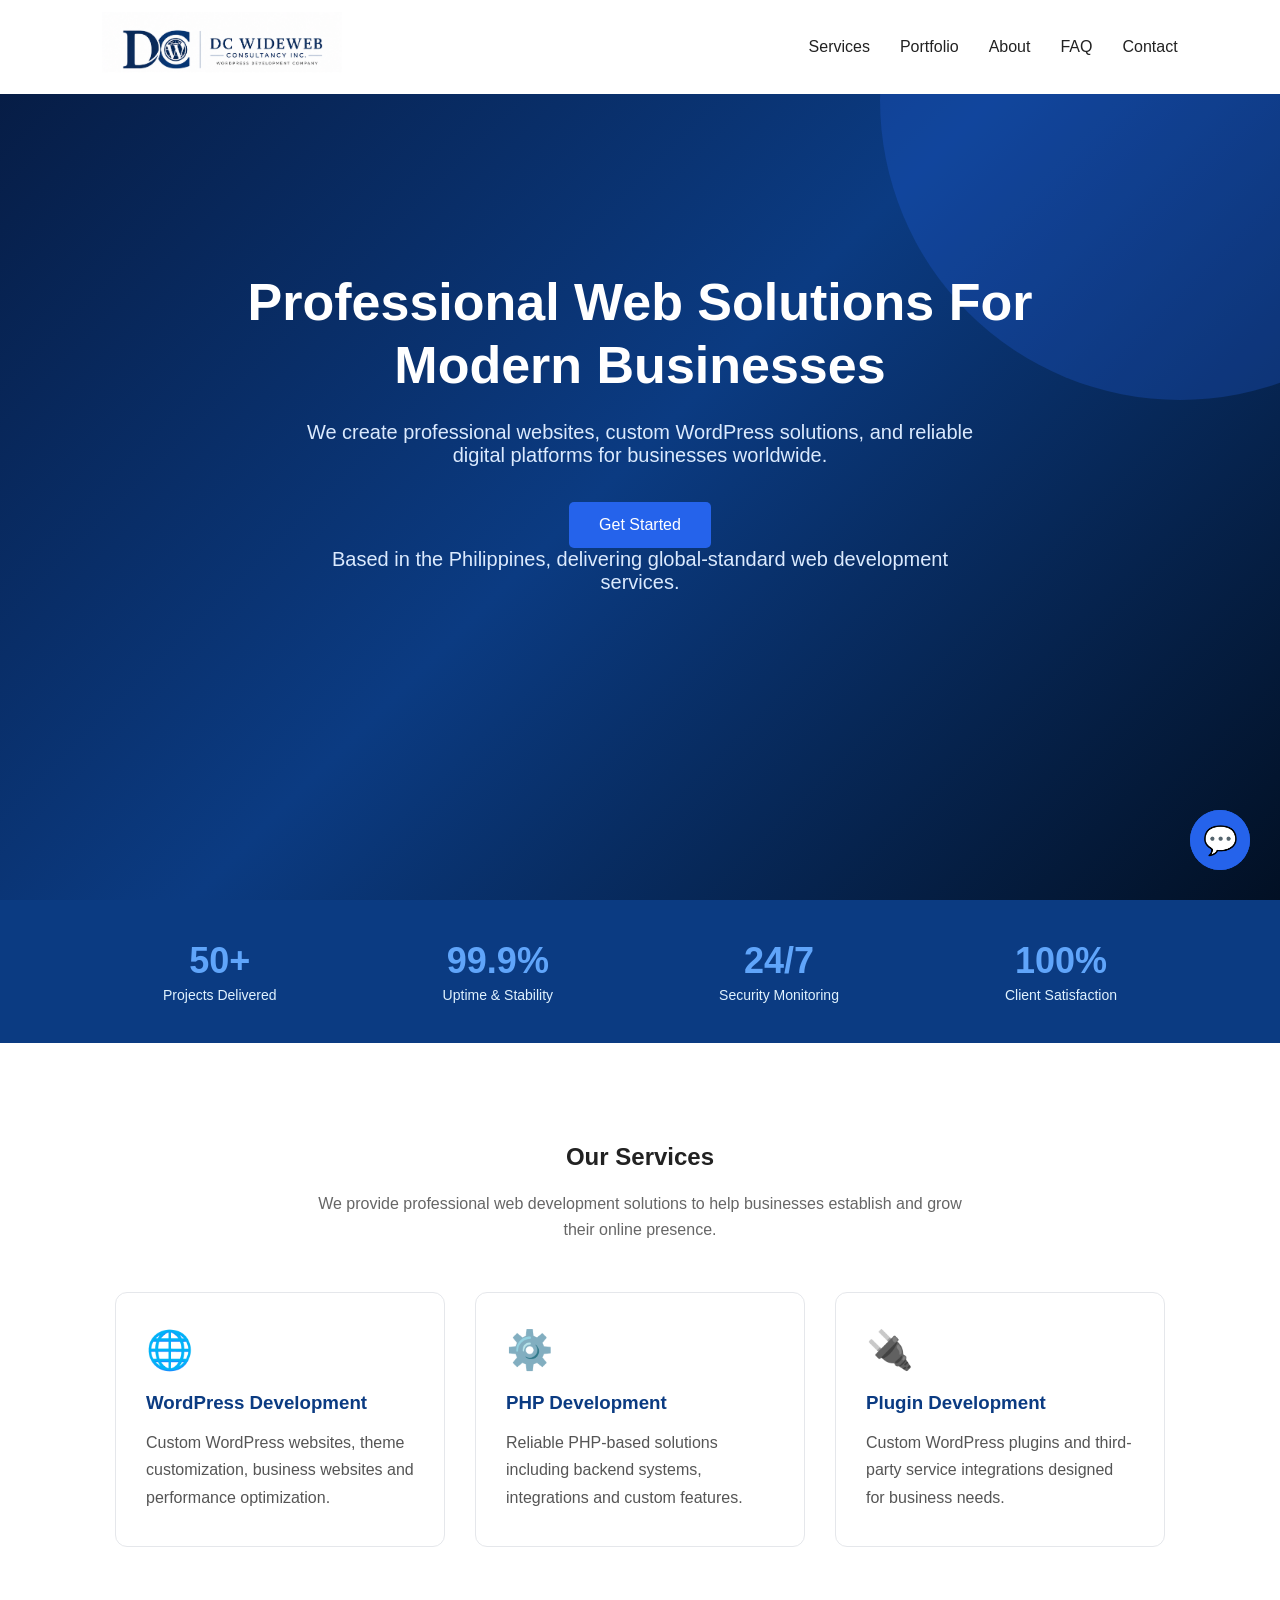
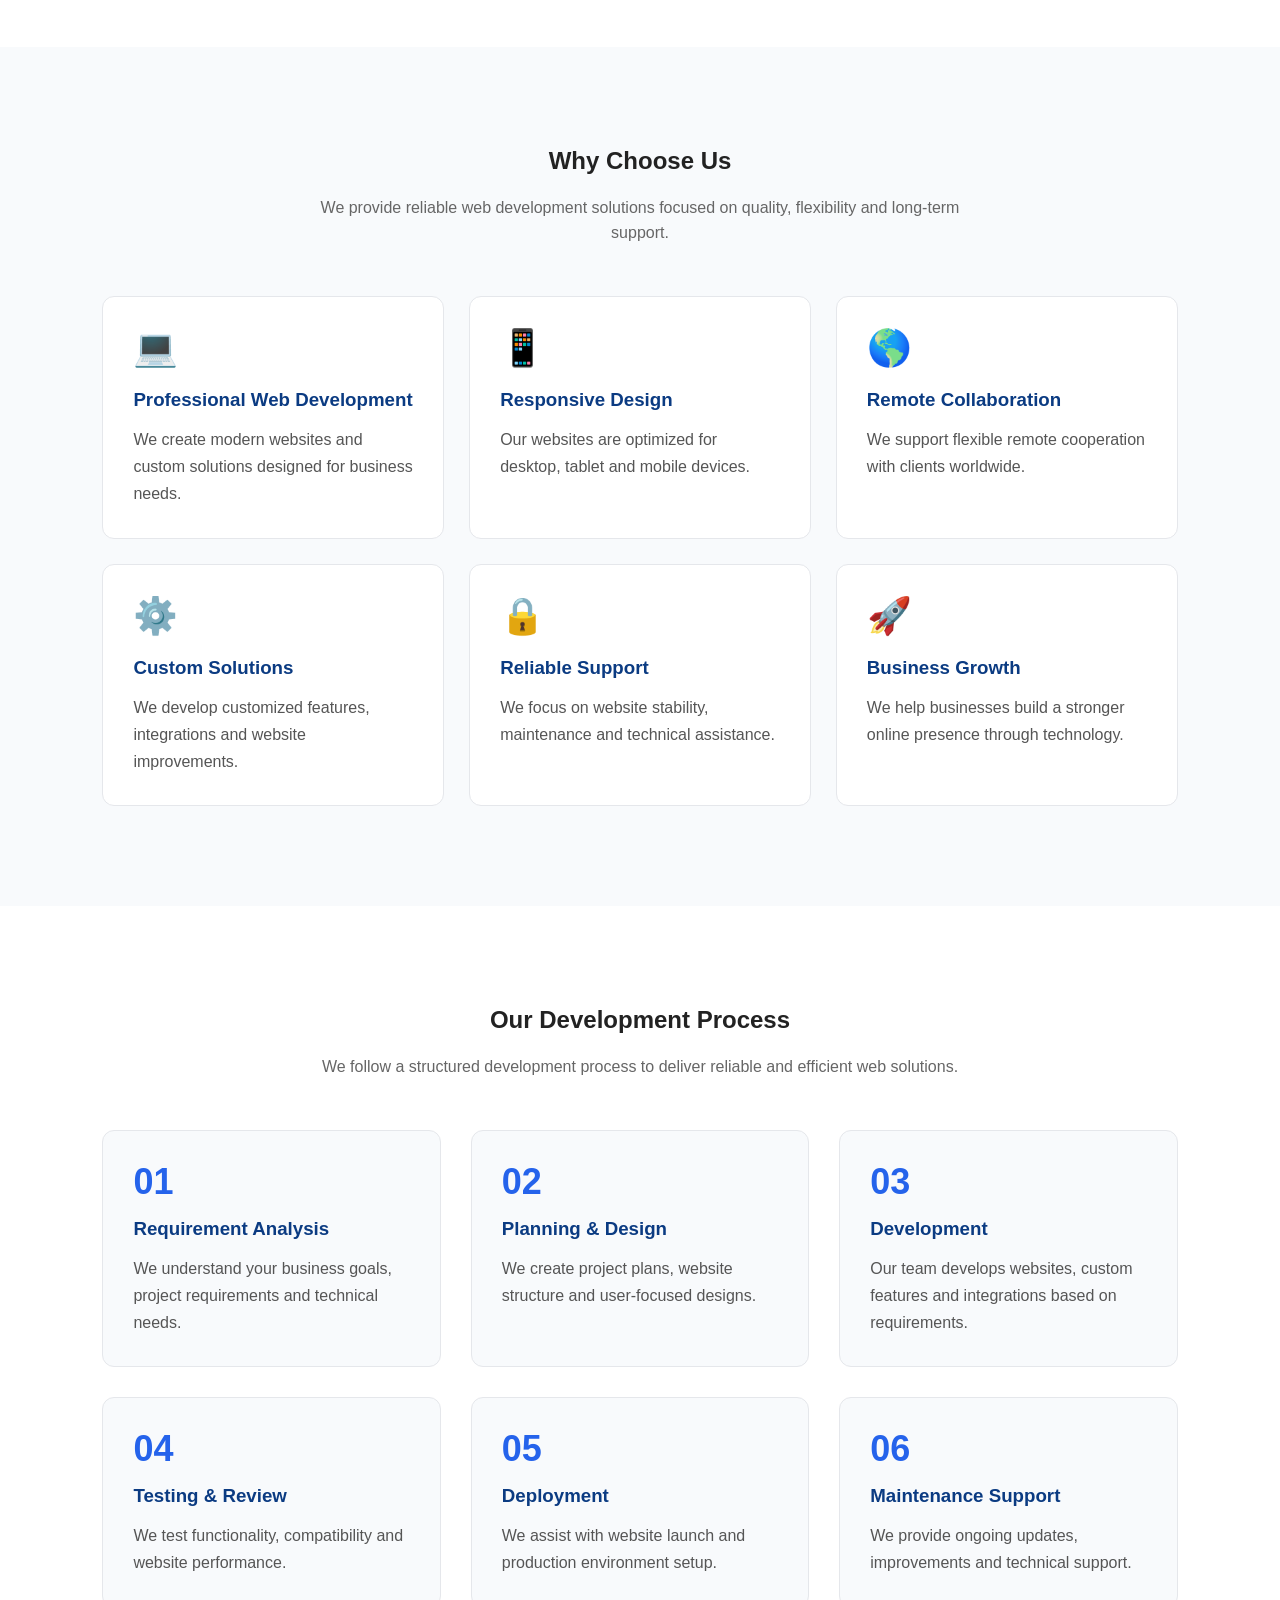
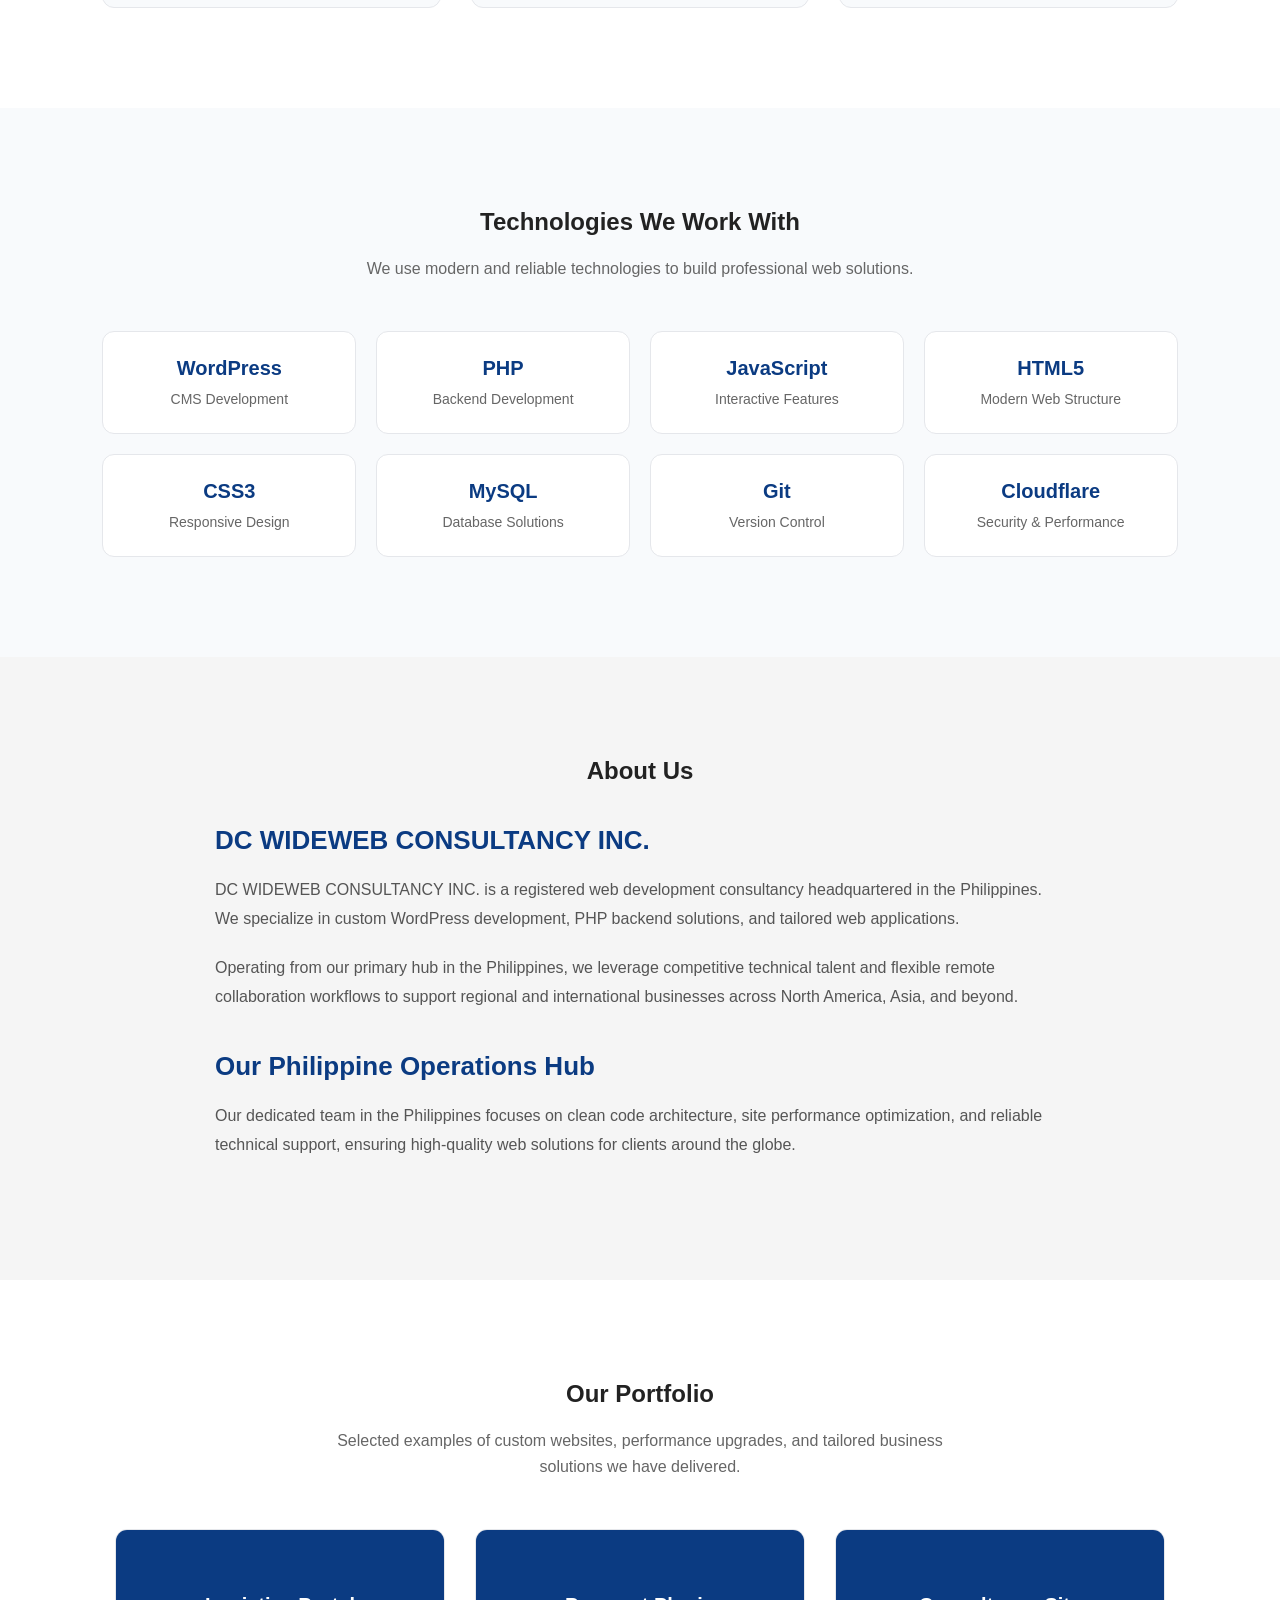
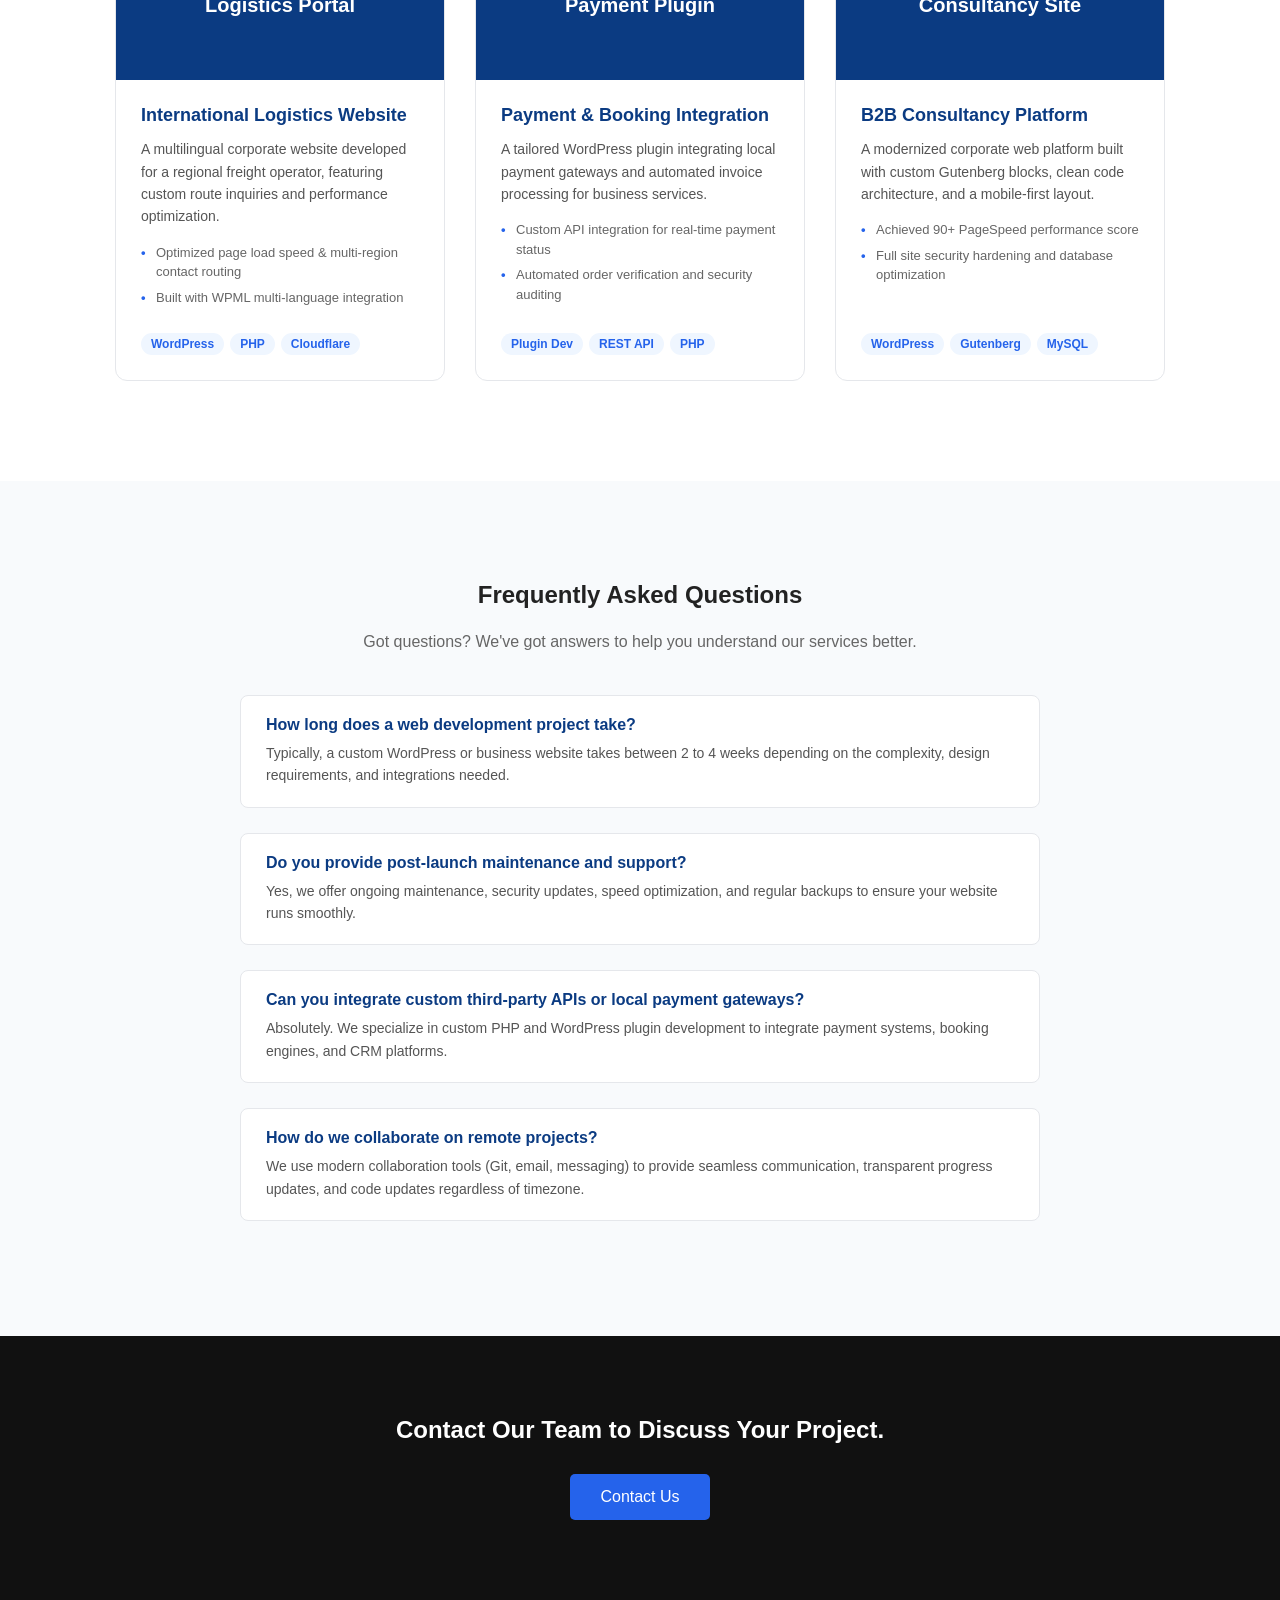
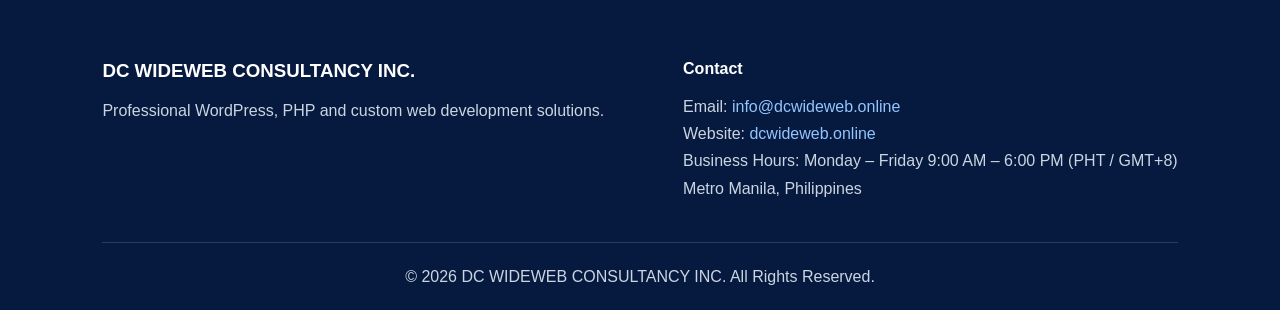
<file: index.html>
<!DOCTYPE html>
<html lang="en">
<head>
    <meta charset="UTF-8">
    <meta name="viewport" content="width=device-width, initial-scale=1.0">
    <title>DC WIDEWEB CONSULTANCY INC.</title>
    <link rel="icon" type="image/png" href="assets/favicon.png">
    <link rel="stylesheet" href="style.css?v=3">
</head>
<body>

    <!-- 聊天浮標按鈕 -->
    <button class="chat-button" onclick="toggleChat()" aria-label="Open Chat">💬</button>

    <!-- Chat Widget -->
    <div class="chat-box" id="chatBox">
        <div class="chat-header">
            DC WIDEWEB Support
            <span onclick="toggleChat()">&times;</span>
        </div>

        <div class="chat-body" id="chatBody">
            <div class="message bot">
                Hello! 👋<br>Welcome to DC WIDEWEB CONSULTANCY. How can we help you today?
            </div>

            <div class="quick-buttons" id="quickButtons">
                <button type="button" onclick="sendUserMessage('Website Development')">Website Development</button>
                <button type="button" onclick="sendUserMessage('WordPress Service')">WordPress Service</button>
                <button type="button" onclick="sendUserMessage('Contact Sales')">Contact Sales</button>
            </div>
        </div>

        <!-- 底部模擬輸入框 -->
        <div class="chat-input-area">
            <input type="text" id="chatInput" placeholder="Type a message..." onkeypress="handleKeyPress(event)">
            <button type="button" onclick="sendUserMessage()">Send</button>
        </div>
    </div>

    <!-- Navigation -->
<nav class="navbar">
    <div class="logo">
        <a href="https://dcwideweb.online">
            <img src="assets/logo.png" alt="DC WIDEWEB CONSULTANCY INC.">
        </a>
    </div>
    <ul>
    <li><a href="#services">Services</a></li>
    <li><a href="#portfolio">Portfolio</a></li>
    <li><a href="#about">About</a></li>
    <li><a href="#faq">FAQ</a></li>
    <li><a href="#contact">Contact</a></li>
</ul>
</nav>
<!-- 回到最上方按鈕 -->
<button id="scrollTopBtn" onclick="scrollToTop()" aria-label="Back to Top">↑</button>

<!-- 聊天浮標按鈕 -->
<button class="chat-button" onclick="toggleChat()" aria-label="Open Chat">💬</button>
    <!-- Main Content Area -->
    <main>
        <!-- Hero Section (更新底下文案) -->
<section class="hero">
    <div class="hero-content">
        <h1>Professional Web Solutions For Modern Businesses</h1>
        <p>We create professional websites, custom WordPress solutions, and reliable digital platforms for businesses worldwide.</p>
        <a href="#contact" class="btn">Get Started</a>
        <p class="hero-note">
            Based in the Philippines, delivering global-standard web development services.
        </p>
    </div>
</section>
<!-- Stats Section -->
<section class="section stats">
    <div class="stats-container">
        <div class="stat-item">
            <h3>50+</h3>
            <p>Projects Delivered</p>
        </div>
        <div class="stat-item">
            <h3>99.9%</h3>
            <p>Uptime & Stability</p>
        </div>
        <div class="stat-item">
            <h3>24/7</h3>
            <p>Security Monitoring</p>
        </div>
        <div class="stat-item">
            <h3>100%</h3>
            <p>Client Satisfaction</p>
        </div>
    </div>
</section>
        <!-- Services Section -->
        <section id="services" class="section services">
            <h2>Our Services</h2>
            <p class="section-desc">
                We provide professional web development solutions to help businesses establish and grow their online presence.
            </p>

            <div class="cards">
                <div class="card">
                    <div class="icon">🌐</div>
                    <h3>WordPress Development</h3>
                    <p>Custom WordPress websites, theme customization, business websites and performance optimization.</p>
                </div>

                <div class="card">
                    <div class="icon">⚙️</div>
                    <h3>PHP Development</h3>
                    <p>Reliable PHP-based solutions including backend systems, integrations and custom features.</p>
                </div>

                <div class="card">
                    <div class="icon">🔌</div>
                    <h3>Plugin Development</h3>
                    <p>Custom WordPress plugins and third-party service integrations designed for business needs.</p>
                </div>
            </div>
        </section>

        <!-- Why Choose Us -->
        <section id="why-us" class="section why-us">
            <h2>Why Choose Us</h2>
            <p class="section-desc">
                We provide reliable web development solutions focused on quality, flexibility and long-term support.
            </p>

            <div class="why-cards">
                <div class="why-card">
                    <div class="why-icon">💻</div>
                    <h3>Professional Web Development</h3>
                    <p>We create modern websites and custom solutions designed for business needs.</p>
                </div>

                <div class="why-card">
                    <div class="why-icon">📱</div>
                    <h3>Responsive Design</h3>
                    <p>Our websites are optimized for desktop, tablet and mobile devices.</p>
                </div>

                <div class="why-card">
                    <div class="why-icon">🌎</div>
                    <h3>Remote Collaboration</h3>
                    <p>We support flexible remote cooperation with clients worldwide.</p>
                </div>

                <div class="why-card">
                    <div class="why-icon">⚙️</div>
                    <h3>Custom Solutions</h3>
                    <p>We develop customized features, integrations and website improvements.</p>
                </div>

                <div class="why-card">
                    <div class="why-icon">🔒</div>
                    <h3>Reliable Support</h3>
                    <p>We focus on website stability, maintenance and technical assistance.</p>
                </div>

                <div class="why-card">
                    <div class="why-icon">🚀</div>
                    <h3>Business Growth</h3>
                    <p>We help businesses build a stronger online presence through technology.</p>
                </div>
            </div>
        </section>

        <!-- Process Section -->
        <section id="process" class="section process">
            <h2>Our Development Process</h2>
            <p class="section-desc">
                We follow a structured development process to deliver reliable and efficient web solutions.
            </p>

            <div class="process-container">
                <div class="process-step">
                    <div class="process-number">01</div>
                    <h3>Requirement Analysis</h3>
                    <p>We understand your business goals, project requirements and technical needs.</p>
                </div>

                <div class="process-step">
                    <div class="process-number">02</div>
                    <h3>Planning & Design</h3>
                    <p>We create project plans, website structure and user-focused designs.</p>
                </div>

                <div class="process-step">
                    <div class="process-number">03</div>
                    <h3>Development</h3>
                    <p>Our team develops websites, custom features and integrations based on requirements.</p>
                </div>

                <div class="process-step">
                    <div class="process-number">04</div>
                    <h3>Testing & Review</h3>
                    <p>We test functionality, compatibility and website performance.</p>
                </div>

                <div class="process-step">
                    <div class="process-number">05</div>
                    <h3>Deployment</h3>
                    <p>We assist with website launch and production environment setup.</p>
                </div>

                <div class="process-step">
                    <div class="process-number">06</div>
                    <h3>Maintenance Support</h3>
                    <p>We provide ongoing updates, improvements and technical support.</p>
                </div>
            </div>
        </section>

        <!-- Technology Section -->
        <section id="technology" class="section technology">
            <h2>Technologies We Work With</h2>
            <p class="section-desc">
                We use modern and reliable technologies to build professional web solutions.
            </p>

            <div class="tech-container">
                <div class="tech-item">
                    <strong>WordPress</strong>
                    <span>CMS Development</span>
                </div>
                <div class="tech-item">
                    <strong>PHP</strong>
                    <span>Backend Development</span>
                </div>
                <div class="tech-item">
                    <strong>JavaScript</strong>
                    <span>Interactive Features</span>
                </div>
                <div class="tech-item">
                    <strong>HTML5</strong>
                    <span>Modern Web Structure</span>
                </div>
                <div class="tech-item">
                    <strong>CSS3</strong>
                    <span>Responsive Design</span>
                </div>
                <div class="tech-item">
                    <strong>MySQL</strong>
                    <span>Database Solutions</span>
                </div>
                <div class="tech-item">
                    <strong>Git</strong>
                    <span>Version Control</span>
                </div>
                <div class="tech-item">
                    <strong>Cloudflare</strong>
                    <span>Security & Performance</span>
                </div>
            </div>
        </section>

        <!-- About Section (更新簡介文案) -->
<section id="about" class="section about">
    <h2>About Us</h2>
    <div class="about-content">
        <h3>DC WIDEWEB CONSULTANCY INC.</h3>
        <p>DC WIDEWEB CONSULTANCY INC. is a registered web development consultancy headquartered in the Philippines. We specialize in custom WordPress development, PHP backend solutions, and tailored web applications.</p>
        <p>Operating from our primary hub in the Philippines, we leverage competitive technical talent and flexible remote collaboration workflows to support regional and international businesses across North America, Asia, and beyond.</p>

        <h3 class="remote-title">Our Philippine Operations Hub</h3>
        <p>Our dedicated team in the Philippines focuses on clean code architecture, site performance optimization, and reliable technical support, ensuring high-quality web solutions for clients around the globe.</p>
    </div>
</section>

        <!-- Portfolio Section -->
        <section id="portfolio" class="section portfolio">
            <h2>Our Portfolio</h2>
            <p class="section-desc">Selected examples of custom websites, performance upgrades, and tailored business solutions we have delivered.</p>

            <div class="portfolio-cards">
                <!-- Project 1 -->
                <div class="portfolio-card">
                    <div class="portfolio-image">Logistics Portal</div>
                    <div class="portfolio-content">
                        <h3>International Logistics Website</h3>
                        <p>A multilingual corporate website developed for a regional freight operator, featuring custom route inquiries and performance optimization.</p>
                        <ul class="portfolio-highlights">
                            <li>Optimized page load speed & multi-region contact routing</li>
                            <li>Built with WPML multi-language integration</li>
                        </ul>
                        <div class="portfolio-tags">
                            <span>WordPress</span>
                            <span>PHP</span>
                            <span>Cloudflare</span>
                        </div>
                    </div>
                </div>

                <!-- Project 2 -->
                <div class="portfolio-card">
                    <div class="portfolio-image">Payment Plugin</div>
                    <div class="portfolio-content">
                        <h3>Payment & Booking Integration</h3>
                        <p>A tailored WordPress plugin integrating local payment gateways and automated invoice processing for business services.</p>
                        <ul class="portfolio-highlights">
                            <li>Custom API integration for real-time payment status</li>
                            <li>Automated order verification and security auditing</li>
                        </ul>
                        <div class="portfolio-tags">
                            <span>Plugin Dev</span>
                            <span>REST API</span>
                            <span>PHP</span>
                        </div>
                    </div>
                </div>

                <!-- Project 3 -->
                <div class="portfolio-card">
                    <div class="portfolio-image">Consultancy Site</div>
                    <div class="portfolio-content">
                        <h3>B2B Consultancy Platform</h3>
                        <p>A modernized corporate web platform built with custom Gutenberg blocks, clean code architecture, and a mobile-first layout.</p>
                        <ul class="portfolio-highlights">
                            <li>Achieved 90+ PageSpeed performance score</li>
                            <li>Full site security hardening and database optimization</li>
                        </ul>
                        <div class="portfolio-tags">
                            <span>WordPress</span>
                            <span>Gutenberg</span>
                            <span>MySQL</span>
                        </div>
                    </div>
                </div>
            </div>
        </section>
<!-- FAQ Section -->
<section id="faq" class="section faq">
    <h2>Frequently Asked Questions</h2>
    <p class="section-desc">Got questions? We've got answers to help you understand our services better.</p>

    <div class="faq-container">
        <div class="faq-item">
            <h3>How long does a web development project take?</h3>
            <p>Typically, a custom WordPress or business website takes between 2 to 4 weeks depending on the complexity, design requirements, and integrations needed.</p>
        </div>
        <div class="faq-item">
            <h3>Do you provide post-launch maintenance and support?</h3>
            <p>Yes, we offer ongoing maintenance, security updates, speed optimization, and regular backups to ensure your website runs smoothly.</p>
        </div>
        <div class="faq-item">
            <h3>Can you integrate custom third-party APIs or local payment gateways?</h3>
            <p>Absolutely. We specialize in custom PHP and WordPress plugin development to integrate payment systems, booking engines, and CRM platforms.</p>
        </div>
        <div class="faq-item">
            <h3>How do we collaborate on remote projects?</h3>
            <p>We use modern collaboration tools (Git, email, messaging) to provide seamless communication, transparent progress updates, and code updates regardless of timezone.</p>
        </div>
    </div>
</section>
        <!-- Contact CTA Section -->
        <section id="contact" class="cta">
            <h2>Contact Our Team to Discuss Your Project.</h2>
            <a href="mailto:info@dcwideweb.online" class="btn">Contact Us</a>
        </section>
    </main>

    <!-- Footer -->
    <footer class="footer">
        <div class="footer-content">
            <div class="footer-company">
                <h3>DC WIDEWEB CONSULTANCY INC.</h3>
                <p>Professional WordPress, PHP and custom web development solutions.</p>
            </div>

            <div class="footer-contact">
                <h4>Contact</h4>
                <p>Email: <a href="mailto:info@dcwideweb.online">info@dcwideweb.online</a></p>
                <p>Website: <a href="https://dcwideweb.online">dcwideweb.online</a></p>
                <p>Business Hours: Monday – Friday 9:00 AM – 6:00 PM (PHT / GMT+8)</p>
                <p>Metro Manila, Philippines</p>
            </div>
        </div>

        <div class="footer-bottom">
            <p>© 2026 DC WIDEWEB CONSULTANCY INC. All Rights Reserved.</p>
        </div>
    </footer>

    <script src="script.js?v=2"></script>
</body>
</html>
</file>
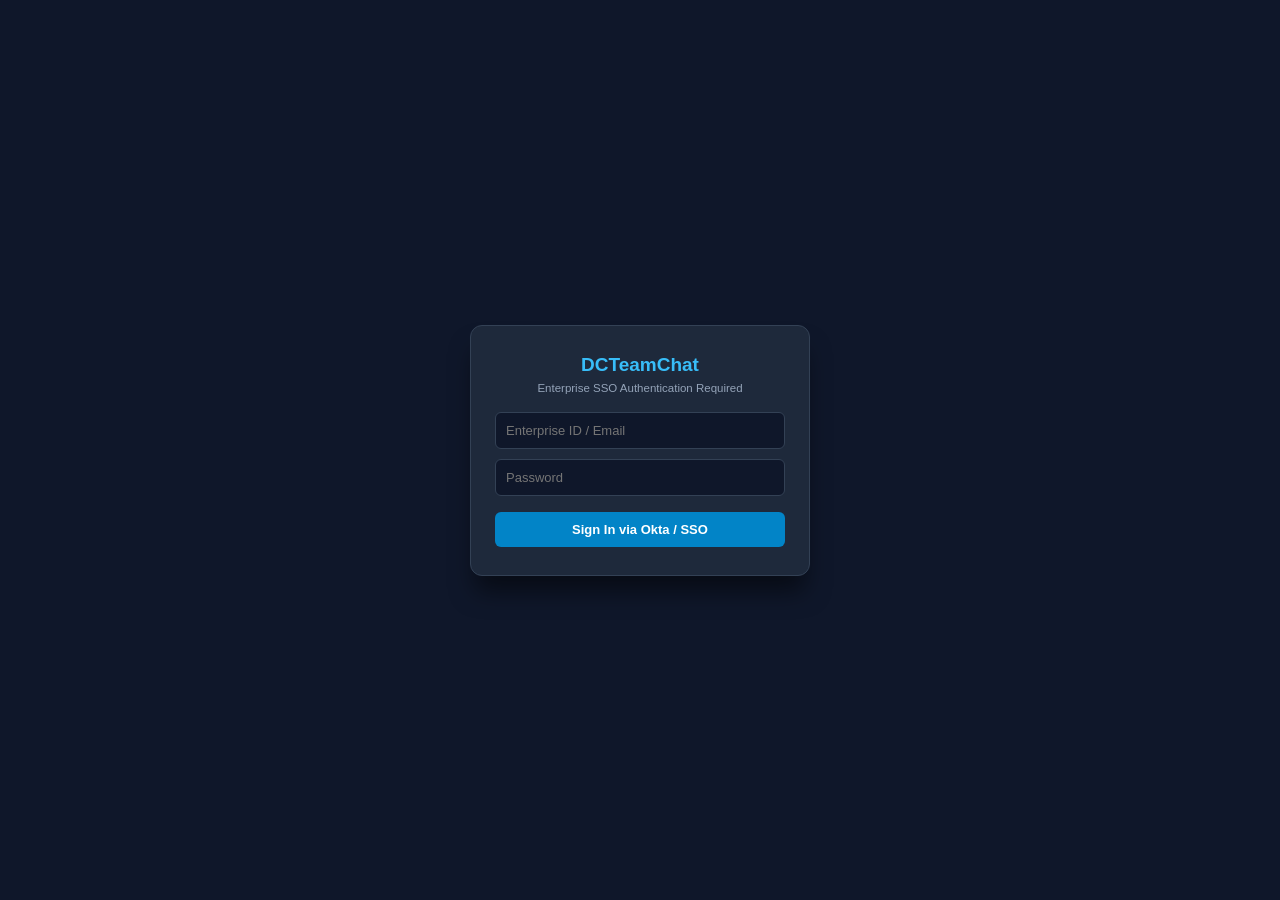
<file: dcteamchat.html>
<!DOCTYPE html>
<html lang="en">
<head>
  <meta charset="UTF-8">
  <meta name="viewport" content="width=device-width, initial-scale=1.0, maximum-scale=1.0, user-scalable=no">
  <title>DCTeamChat - Enterprise Connect</title>
  <style>
    * {
      box-sizing: border-box;
      margin: 0;
      padding: 0;
      font-family: -apple-system, BlinkMacSystemFont, "Segoe UI", Roboto, Helvetica, Arial, sans-serif;
      -webkit-tap-highlight-color: transparent;
    }

    body {
      display: flex;
      height: 100vh;
      height: 100dvh;
      background-color: #0f172a;
      color: #e2e8f0;
      overflow: hidden;
      position: relative;
    }

    .mobile-nav {
      display: none;
      height: 50px;
      background-color: #1e293b;
      border-bottom: 1px solid #334155;
      padding: 0 16px;
      align-items: center;
      justify-content: space-between;
      z-index: 100;
    }

    .mobile-menu-btn {
      background: none;
      border: none;
      color: #38bdf8;
      font-size: 20px;
      cursor: pointer;
      padding: 4px;
    }

    .mobile-brand {
      font-weight: 700;
      color: #f8fafc;
      font-size: 15px;
    }

    .sidebar-overlay {
      display: none;
      position: fixed;
      top: 0;
      left: 0;
      width: 100vw;
      height: 100vh;
      background: rgba(0,0,0,0.6);
      z-index: 199;
    }

    .sidebar {
      width: 310px;
      background-color: #1e293b;
      border-right: 1px solid #334155;
      display: flex;
      flex-direction: column;
      z-index: 200;
      transition: transform 0.3s ease;
    }

    .brand-header {
      padding: 18px 20px;
      font-size: 18px;
      font-weight: 700;
      color: #38bdf8;
      border-bottom: 1px solid #334155;
      display: flex;
      align-items: center;
      justify-content: space-between;
      letter-spacing: 0.5px;
    }

    .brand-header .domain {
      font-size: 11px;
      color: #94a3b8;
      font-weight: 400;
      margin-top: 2px;
    }

    .status-online {
      width: 8px;
      height: 8px;
      background-color: #22c55e;
      border-radius: 50%;
      box-shadow: 0 0 8px #22c55e;
    }

    .user-profile-card {
      padding: 14px 20px;
      background-color: #0f172a;
      border-bottom: 1px solid #334155;
      display: flex;
      align-items: center;
      gap: 12px;
    }

    .user-avatar {
      width: 40px;
      height: 40px;
      border-radius: 8px;
      background: linear-gradient(135deg, #0284c7, #38bdf8);
      color: #fff;
      display: flex;
      align-items: center;
      justify-content: center;
      font-weight: 700;
      font-size: 15px;
    }

    .user-info {
      display: flex;
      flex-direction: column;
    }

    .user-name {
      font-size: 14px;
      font-weight: 600;
      color: #f8fafc;
    }

    .user-role {
      font-size: 11px;
      color: #38bdf8;
      font-weight: 500;
    }

    .user-tenure {
      font-size: 10px;
      color: #64748b;
    }

    .sidebar-section {
      padding: 16px 20px 8px;
      font-size: 11px;
      text-transform: uppercase;
      letter-spacing: 1px;
      color: #64748b;
      font-weight: 700;
    }

    .menu-list {
      flex: 1;
      overflow-y: auto;
    }

    .menu-item {
      padding: 10px 20px;
      display: flex;
      align-items: center;
      gap: 10px;
      cursor: pointer;
      font-size: 13.5px;
      color: #94a3b8;
      border-left: 3px solid transparent;
      transition: all 0.2s ease;
    }

    .menu-item:hover {
      background-color: #334155;
      color: #f1f5f9;
    }

    .menu-item.active {
      background-color: #0f172a;
      color: #38bdf8;
      border-left-color: #38bdf8;
      font-weight: 600;
    }

    .badge {
      margin-left: auto;
      background-color: #0284c7;
      color: #fff;
      font-size: 10px;
      padding: 2px 6px;
      border-radius: 10px;
      font-weight: 600;
    }

    .presence-dot {
      width: 7px;
      height: 7px;
      border-radius: 50%;
    }
    .dot-green { background-color: #22c55e; }
    .dot-amber { background-color: #f59e0b; }
    .dot-gray { background-color: #64748b; }

    .chat-area {
      flex: 1;
      display: flex;
      flex-direction: column;
      background-color: #0f172a;
      height: 100%;
    }

    .chat-header {
      height: 60px;
      border-bottom: 1px solid #334155;
      padding: 0 20px;
      display: flex;
      align-items: center;
      justify-content: space-between;
      background-color: #1e293b;
      flex-shrink: 0;
    }

    .channel-info h2 {
      font-size: 15px;
      font-weight: 600;
      color: #f8fafc;
      display: flex;
      align-items: center;
      gap: 8px;
    }

    .channel-info p {
      font-size: 11px;
      color: #94a3b8;
      margin-top: 2px;
    }

    .header-actions {
      display: flex;
      gap: 14px;
      font-size: 13px;
      color: #94a3b8;
    }

    .message-history {
      flex: 1;
      padding: 16px;
      overflow-y: auto;
      display: flex;
      flex-direction: column;
      gap: 14px;
    }

    .date-separator {
      display: flex;
      align-items: center;
      text-align: center;
      color: #64748b;
      font-size: 11px;
      font-weight: 600;
      margin: 10px 0 4px 0;
    }
    .date-separator::before, .date-separator::after {
      content: '';
      flex: 1;
      border-bottom: 1px solid #1e293b;
    }
    .date-separator span {
      padding: 0 10px;
      background-color: #0f172a;
    }

    .message-group {
      display: flex;
      gap: 10px;
      max-width: 85%;
    }

    .message-group.others {
      align-self: flex-start;
    }

    .message-group.self {
      align-self: flex-end;
      flex-direction: row-reverse;
    }

    .message-group.self .msg-body {
      align-items: flex-end;
    }

    .message-group.self .msg-meta {
      flex-direction: row-reverse;
    }

    .message-group.self .msg-text {
      background-color: #0284c7;
      color: #ffffff;
      border-color: #0369a1;
      border-radius: 12px 2px 12px 12px;
    }

    .msg-avatar {
      width: 34px;
      height: 34px;
      border-radius: 8px;
      display: flex;
      align-items: center;
      justify-content: center;
      font-weight: 700;
      font-size: 12px;
      color: #fff;
      flex-shrink: 0;
    }

    .msg-body {
      display: flex;
      flex-direction: column;
    }

    .msg-meta {
      display: flex;
      align-items: baseline;
      gap: 6px;
      margin-bottom: 3px;
    }

    .msg-author {
      font-size: 12.5px;
      font-weight: 600;
      color: #f8fafc;
    }

    .msg-title {
      font-size: 10px;
      color: #38bdf8;
      background: rgba(56, 189, 248, 0.1);
      padding: 1px 4px;
      border-radius: 4px;
    }

    .msg-time {
      font-size: 10.5px;
      color: #64748b;
    }

    .msg-text {
      font-size: 13px;
      color: #cbd5e1;
      line-height: 1.4;
      background-color: #1e293b;
      padding: 8px 12px;
      border-radius: 2px 12px 12px 12px;
      border: 1px solid #334155;
      word-break: break-word;
    }

    .code-block {
      background: #090d16;
      border: 1px solid #1e293b;
      border-radius: 6px;
      padding: 8px 10px;
      font-family: "SFMono-Regular", Consolas, "Liberation Mono", Menlo, monospace;
      font-size: 11.5px;
      color: #38bdf8;
      margin-top: 6px;
      white-space: pre-wrap;
      word-break: break-all;
    }

    .chat-link {
      color: #38bdf8;
      text-decoration: underline;
      cursor: pointer;
      word-break: break-all;
    }

    .file-attachment {
      margin-top: 6px;
      background-color: #0f172a;
      border: 1px solid #334155;
      border-radius: 6px;
      padding: 8px 10px;
      display: flex;
      align-items: center;
      gap: 10px;
      max-width: 100%;
    }

    .file-icon {
      width: 30px;
      height: 30px;
      border-radius: 4px;
      background-color: rgba(2, 132, 199, 0.2);
      color: #38bdf8;
      display: flex;
      align-items: center;
      justify-content: center;
      font-weight: 700;
      font-size: 9.5px;
      flex-shrink: 0;
    }

    .file-details {
      flex: 1;
      overflow: hidden;
    }

    .file-name {
      font-size: 11.5px;
      font-weight: 600;
      color: #f1f5f9;
      white-space: nowrap;
      overflow: hidden;
      text-overflow: ellipsis;
    }

    .file-meta {
      font-size: 9.5px;
      color: #64748b;
    }

    .file-download {
      color: #38bdf8;
      font-size: 10.5px;
      cursor: pointer;
      font-weight: 600;
      flex-shrink: 0;
    }

    .empty-state {
      display: flex;
      flex-direction: column;
      align-items: center;
      justify-content: center;
      height: 100%;
      color: #64748b;
      font-size: 13px;
    }

    .input-wrapper {
      padding: 12px 16px;
      background-color: #1e293b;
      border-top: 1px solid #334155;
      flex-shrink: 0;
    }

    .input-box {
      background-color: #0f172a;
      border: 1px solid #334155;
      border-radius: 10px;
      padding: 8px 10px;
    }

    textarea {
      width: 100%;
      height: 40px;
      background: transparent;
      border: none;
      outline: none;
      resize: none;
      font-size: 13px;
      color: #f8fafc;
    }

    textarea::placeholder {
      color: #64748b;
    }

    .input-toolbar {
      display: flex;
      justify-content: space-between;
      align-items: center;
      margin-top: 4px;
      padding-top: 4px;
      border-top: 1px solid #1e293b;
    }

    .tool-btns {
      display: flex;
      gap: 10px;
      color: #94a3b8;
      font-size: 12px;
      cursor: pointer;
    }

    .send-btn {
      background-color: #0284c7;
      color: white;
      border: none;
      padding: 5px 14px;
      border-radius: 6px;
      font-size: 12px;
      font-weight: 600;
      cursor: pointer;
    }

    @media (max-width: 768px) {
      body {
        flex-direction: column;
      }

      .mobile-nav {
        display: flex;
      }

      .sidebar-overlay.show {
        display: block;
      }

      .sidebar {
        position: fixed;
        top: 0;
        left: 0;
        height: 100%;
        transform: translateX(-100%);
        box-shadow: 4px 0 15px rgba(0,0,0,0.5);
      }

      .sidebar.open {
        transform: translateX(0);
      }

      .message-group {
        max-width: 90%;
      }

      .header-actions span:not(:first-child) {
        display: none;
      }

      .channel-info p {
        white-space: nowrap;
        overflow: hidden;
        text-overflow: ellipsis;
        max-width: 220px;
      }
    }
  </style>
</head>
<body>

  <div class="mobile-nav">
    <button class="mobile-menu-btn" onclick="toggleSidebar()">☰</button>
    <div class="mobile-brand">DCTeamChat</div>
    <div class="status-online" title="Operational"></div>
  </div>

  <div class="sidebar-overlay" id="sidebarOverlay" onclick="toggleSidebar()"></div>

  <!-- 企業 SSO 假登入遮罩，密碼為 12345678 -->
  <div id="loginOverlay" style="position:fixed; top:0; left:0; width:100vw; height:100vh; background:#0f172a; z-index:9999; display:flex; align-items:center; justify-content:center; color:#fff;">
    <div style="background:#1e293b; padding:28px 24px; border-radius:12px; border:1px solid #334155; width:88%; max-width:340px; text-align:center; box-shadow:0 20px 25px -5px rgba(0,0,0,0.5);">
      <h3 style="margin-bottom:6px; color:#38bdf8; font-size:19px;">DCTeamChat</h3>
      <p style="font-size:11.5px; color:#94a3b8; margin-bottom:18px;">Enterprise SSO Authentication Required</p>
      
      <input type="text" id="userInput" placeholder="Enterprise ID / Email" style="width:100%; padding:10px; margin-bottom:10px; background:#0f172a; border:1px solid #334155; border-radius:6px; color:#fff; font-size:13px; outline:none;">
      <input type="password" id="passInput" placeholder="Password" style="width:100%; padding:10px; margin-bottom:16px; background:#0f172a; border:1px solid #334155; border-radius:6px; color:#fff; font-size:13px; outline:none;">
      
      <button onclick="checkLogin()" style="width:100%; padding:10px; background:#0284c7; color:#fff; border:none; border-radius:6px; font-weight:600; cursor:pointer; font-size:13px;">Sign In via Okta / SSO</button>
      <p id="errorMsg" style="color:#ef4444; font-size:11.5px; margin-top:10px; display:none;">Invalid credentials or unauthorized device.</p>
    </div>
  </div>

  <script>
    function checkLogin() {
      const user = document.getElementById('userInput').value;
      const pass = document.getElementById('passInput').value;
      
      if(user === 'kingsam' && pass === '12345678') {
        document.getElementById('loginOverlay').style.display = 'none';
      } else {
        document.getElementById('errorMsg').style.display = 'block';
      }
    }
  </script>

  <!-- Sidebar -->
  <div class="sidebar" id="sidebar">
    <div class="brand-header">
      <div>
        <div>DCTeamChat</div>
        <div class="domain">Internal Workhub • Manila</div>
      </div>
      <div class="status-online" title="Operational"></div>
    </div>

    <!-- User Profile Badge -->
    <div class="user-profile-card">
      <div class="user-avatar">King</div>
      <div class="user-info">
        <div class="user-name">King</div>
        <div class="user-role">SAM</div>
        <div class="user-tenure">Member since Feb</div>
      </div>
    </div>

    <div class="menu-list">
      <div class="sidebar-section">Active Channels</div>
      <div class="menu-item active" onclick="switchChannel('cn-merchant-ops', this)">
        <span># 天天电商商家运营群 (14)</span>
        <span class="badge">2</span>
      </div>
      <div class="menu-item" onclick="switchChannel('client-accounts-q3', this)">
        <span># Client accounts q3 (0.8+2) (11)</span>
        <span class="badge">1</span>
      </div>
      <div class="menu-item" onclick="switchChannel('cn-tech-support', this)">
        <span># 华南区技术支持与对接群 (9)</span>
      </div>
      <div class="menu-item" onclick="switchChannel('ecom-backend-architecture', this)">
        <span># ecombackend architecture 660613 (6)</span>
      </div>
      <div class="menu-item" onclick="switchChannel('payment-gateway-integrations', this)">
        <span># payment-gateway-integrations (7)</span>
      </div>
      <div class="menu-item" onclick="switchChannel('oms-inventory-sync', this)">
        <span># oms-inventory-sync (4)</span>
      </div>
      <div class="menu-item" onclick="switchChannel('sea-merchant-onboarding', this)">
        <span># 1124 Sea Merchant Onboarding (7)</span>
      </div>
      <div class="menu-item" onclick="switchChannel('philippines-hq-ops', this)">
        <span># philippines-hq-ops PP (17)</span>
      </div>
      <div class="menu-item" onclick="switchChannel('crossborder-logistics-api', this)">
        <span># crossborder-logistics-api 【VG】 (9)</span>
      </div>
      <div class="menu-item" onclick="switchChannel('vip-merchant-desk', this)">
        <span># VIP-MERCHANT-DESK (4)</span>
      </div>

      <div class="sidebar-section">Archived Channels</div>
      <div class="menu-item" onclick="switchChannel('empty-channel-1', this)">
        <span># devops-ci-cd-pipeline (3)</span>
      </div>
      <div class="menu-item" onclick="switchChannel('empty-channel-2', this)">
        <span># 2025-q4-strategy (5)</span>
      </div>
      <div class="menu-item" onclick="switchChannel('empty-channel-3', this)">
        <span># internal-hackathon (12)</span>
      </div>
      <div class="menu-item" onclick="switchChannel('empty-channel-4', this)">
        <span># legal-compliance-archive (2)</span>
      </div>
      <div class="menu-item" onclick="switchChannel('empty-channel-5', this)">
        <span># merchant-promotions-lab (5)</span>
      </div>

      <div class="sidebar-section">Direct Messages</div>
      <div class="menu-item" onclick="switchChannel('dm-generic', this)">
        <span class="presence-dot dot-green"></span>
        <span>M. C. Santos-Reyes (HR)</span>
      </div>
      <div class="menu-item" onclick="switchChannel('dm-jenkins', this)">
        <span class="presence-dot dot-green"></span>
        <span>Jenkins (VP Sales)</span>
      </div>
      <div class="menu-item" onclick="switchChannel('dm-david', this)">
        <span class="presence-dot dot-amber"></span>
        <span>D. Chen (Lead Arch.)</span>
      </div>
      <div class="menu-item" onclick="switchChannel('dm-elena', this)">
        <span class="presence-dot dot-green"></span>
        <span>E. Rostova (Legal)</span>
      </div>
      <div class="menu-item" onclick="switchChannel('dm-generic', this)">
        <span class="presence-dot dot-green"></span>
        <span>張志強 A. Zhang (Ops)</span>
      </div>
      <div class="menu-item" onclick="switchChannel('dm-generic', this)">
        <span class="presence-dot dot-gray"></span>
        <span>玲 May Chen~ (Design)</span>
      </div>
      <div class="menu-item" onclick="switchChannel('dm-generic', this)">
        <span class="presence-dot dot-gray"></span>
        <span>大衛 David Wang (BI)</span>
      </div>
      <div class="menu-item" onclick="switchChannel('dm-generic', this)">
        <span class="presence-dot dot-gray"></span>
        <span>Vance04 (Fin.)</span>
      </div>
      <div class="menu-item" onclick="switchChannel('dm-generic', this)">
        <span class="presence-dot dot-gray"></span>
        <span>I. Santos (AM Lead)</span>
      </div>
      <div class="menu-item" onclick="switchChannel('dm-generic', this)">
        <span class="presence-dot dot-gray"></span>
        <span>小婷 Tina Lin (PM)</span>
      </div>
      <div class="menu-item" onclick="switchChannel('dm-generic', this)">
        <span class="presence-dot dot-gray"></span>
        <span>J. Mark (Logistics)</span>
      </div>
      <div class="menu-item" onclick="switchChannel('dm-generic', this)">
        <span class="presence-dot dot-gray"></span>
        <span>Ken (QA)</span>
      </div>
      <div class="menu-item" onclick="switchChannel('dm-generic', this)">
        <span class="presence-dot dot-gray"></span>
        <span>C. Reyes (Success)</span>
      </div>
      <div class="menu-item" onclick="switchChannel('dm-generic', this)">
        <span class="presence-dot dot-gray"></span>
        <span>P. Dela Cruz (Security)</span>
      </div>
    </div>
  </div>

  <!-- Chat Content Area -->
  <div class="chat-area">
    <div class="chat-header">
      <div class="channel-info">
        <h2 id="channelTitle"># 天天电商商家运营群 (14)</h2>
        <p id="channelDesc">美城与东南亚跨区域商家后台对接、API参数联调与运营讨论</p>
      </div>
      <div class="header-actions">
        <span>🔍 Search</span>
        <span>📌 Pinned Files</span>
        <span>⚙️ Settings</span>
      </div>
    </div>

    <div class="message-history" id="chatHistory">
    </div>

    <!-- Input Bar -->
    <div class="input-wrapper">
      <div class="input-box">
        <textarea id="chatInput" placeholder="Message # 天天电商商家运营群..."></textarea>
        <div class="input-toolbar">
          <div class="tool-btns">
            <span class="tool-btn" onclick="triggerFileUpload('Document')">📎 Attach</span>
            <span class="tool-btn" onclick="triggerFileUpload('Report')">📊 Metric</span>
            <span class="tool-btn">🙂 Emoji</span>
          </div>
          <button class="send-btn" onclick="handleSend()">Send</button>
        </div>
      </div>
    </div>
  </div>

  <script>
    function toggleSidebar() {
      document.getElementById('sidebar').classList.toggle('open');
      document.getElementById('sidebarOverlay').classList.toggle('show');
    }

    const channelData = {
      'cn-merchant-ops': {
        title: '# 天天电商商家运营群 (14)',
        desc: '美城与东南亚跨区域商家后台对接、API参数联调与运营讨论',
        messages: generateChatMessages('cn-merchant-ops')
      },
      'client-accounts-q3': {
        title: '# Client accounts q3 (0.8+2) (11)',
        desc: 'Enterprise E-commerce Merchant Portfolio & Account Discussions',
        messages: generateChatMessages('client-accounts-q3')
      },
      'cn-tech-support': {
        title: '# 华南区技术支持与对接群 (9)',
        desc: '华南商家后台接口排错、系统升级与对接答疑',
        messages: generateChatMessages('cn-tech-support')
      },
      'ecom-backend-architecture': {
        title: '# ecombackend architecture 660613 (6)',
        desc: 'Custom Merchant Admin Panels, Microservices & Core Order Engine',
        messages: generateChatMessages('ecom-backend-architecture')
      },
      'payment-gateway-integrations': {
        title: '# payment-gateway-integrations (7)',
        desc: 'GCash, Maya, Credit Cards & Regional Webhooks',
        messages: generateChatMessages('payment-gateway-integrations')
      },
      'oms-inventory-sync': {
        title: '# oms-inventory-sync (4)',
        desc: 'Real-time Stock Control, Multi-Warehouse & 3PL Logistics APIs',
        messages: generateChatMessages('oms-inventory-sync')
      },
      'sea-merchant-onboarding': {
        title: '# 1124 Sea Merchant Onboarding (7)',
        desc: 'New Enterprise Seller Setup & Custom Back-Office Training',
        messages: generateChatMessages('sea-merchant-onboarding')
      },
      'philippines-hq-ops': {
        title: '# philippines-hq-ops PP (17)',
        desc: 'Makati Office Facilities, HR & Admin Support',
        messages: generateChatMessages('philippines-hq-ops')
      },
      'crossborder-logistics-api': {
        title: '# crossborder-logistics-api 【VG】 (9)',
        desc: 'Custom Fulfillment Hooks, Customs Clearance & Freight Tracker',
        messages: generateChatMessages('crossborder-logistics-api')
      },
      'vip-merchant-desk': {
        title: '# VIP-MERCHANT-DESK (4)',
        desc: 'Tier-1 High Volume Sellers Technical Support & Priority Esculations',
        messages: generateChatMessages('vip-merchant-desk')
      },
      'empty-channel-1': { title: '# devops-ci-cd-pipeline (3)', desc: 'Deployment pipelines', messages: [] },
      'empty-channel-2': { title: '# 2025-q4-strategy (5)', desc: 'Q4 strategic roadmap', messages: [] },
      'empty-channel-3': { title: '# internal-hackathon (12)', desc: 'Project submissions', messages: [] },
      'empty-channel-4': { title: '# legal-compliance-archive (2)', desc: 'Archived NDAs', messages: [] },
      'empty-channel-5': { title: '# merchant-promotions-lab (5)', desc: 'Campaign tests', messages: [] },
      'dm-jenkins': {
        title: '🔒 Direct Message with Jenkins',
        desc: 'VP Sales • Direct Channel',
        messages: [
          { type: 'date', text: 'AUG 02, 2026' },
          { author: 'Jenkins', title: 'VP Sales', color: '#0284c7', time: '10:00 AM', text: 'Apex那边进展咋样啦？' },
          { author: 'King', title: 'SAM', color: '#0284c7', time: '10:02 AM', text: '挺顺的，我一会儿直接Slack拨给你汇报下。' }
        ]
      },
      'dm-david': {
        title: '🔒 Direct Message with D. Chen',
        desc: 'Lead Arch. • Direct Channel',
        messages: [
          { type: 'date', text: 'AUG 05, 2026' },
          { author: 'King', title: 'SAM', color: '#0284c7', time: '02:15 PM', text: 'David，SukiShop的批量SKU更新推上线没？' },
          { author: 'D. Chen', title: 'Lead Arch.', color: '#059669', time: '02:18 PM', text: '早上了，目前后台稳得很，一行报错都没有~' }
        ]
      },
      'dm-elena': {
        title: '🔒 Direct Message with E. Rostova',
        desc: 'Legal • Direct Channel',
        messages: [
          { type: 'date', text: 'AUG 08, 2026' },
          { author: 'E. Rostova', title: 'Legal', color: '#7c3aed', time: '11:30 AM', text: 'Apex的保密协议盖好章了，文件甩给你。' , file: { name: 'Apex_Signed_Ecom_NDA_2026.pdf', size: '1.4 MB', type: 'PDF' } },
          { author: 'King', title: 'SAM', color: '#0284c7', time: '11:32 AM', text: '收到！给力啊 Elena。' }
        ]
      },
      'dm-generic': {
        title: '🔒 Direct Message',
        desc: 'Private Channel',
        messages: [
          { type: 'date', text: 'AUG 07, 2026' },
          { author: 'M. C. Santos-Reyes', title: 'HR', color: '#dc2626', time: '02:00 PM', text: 'King~ 空了记得在HR系统上把假请一下哈。' },
          { author: 'King', title: 'SAM', color: '#0284c7', time: '02:05 PM', text: '好咧，我现在就去弄，谢啦！' }
        ]
      }
    };

    function generateChatMessages(type) {
      if (type === 'cn-merchant-ops') {
        return [
          { type: 'date', text: 'JUL 08, 2026' },
          { author: '張志強 A. Zhang', title: 'Ops', color: '#2563eb', time: '10:15 AM', text: '天天电商这个月的接口限流参数需要重新调一下，大家看看预警指标。' },
          { author: 'D. Chen', title: 'Lead Arch.', color: '#059669', time: '10:20 AM', text: '已将 QPS 限流阈值从 3000 提升到了 8000。' },
          { type: 'date', text: 'JUL 10, 2026' },
          { author: '張志強 A. Zhang', title: 'Ops', color: '#2563eb', time: '02:00 PM', text: '天天电商这个月要拉5个新大卖进来，后台环境调好了没？' },
          { author: 'D. Chen', title: 'Lead Arch.', color: '#059669', time: '02:05 PM', text: '集群已经扩容了，随时能分配隔离租户。' },
          { author: 'King', title: 'SAM', color: '#0284c7', time: '02:08 PM', text: '我已经跟其中两家对接完首期需求了，今晚把权限规则表发出来。' },
          { author: '小婷 Tina Lin', title: 'PM', color: '#ec4899', time: '02:10 PM', text: '后台权限模版我也更新了，支持批量导入主子账号。' },
          { type: 'date', text: 'JUL 12, 2026' },
          { author: '張志強 A. Zhang', title: 'Ops', color: '#2563eb', time: '03:10 PM', text: '美城跨区对接的API通道这周打算全切新版，大家注意下 payload 格式。' },
          { author: '小婷 Tina Lin', title: 'PM', color: '#ec4899', time: '03:15 PM', text: '收到，顺便把分类同步的 bug 修复请求推到沙盒了：<span class="chat-link">https://api.dcwideweb.online/v3/merchant/batch-sync</span>' },
          { author: 'Ken', title: 'QA', color: '#10b981', time: '03:20 PM', text: '沙盒回归测试跑过了，响应时间180ms，符合预期。' },
          { type: 'date', text: 'JUL 15, 2026' },
          { author: '張志強 A. Zhang', title: 'Ops', color: '#2563eb', time: '09:30 AM', text: '大家早，美城大卖的后台对接测试跑得咋样了？' },
          { author: '小婷 Tina Lin', title: 'PM', color: '#ec4899', time: '09:33 AM', text: '深圳极速跑完了，广州那边今天在测批量导单 POST 参数。' },
          { author: 'D. Chen', title: 'Lead Arch.', color: '#059669', time: '09:38 AM', text: '缓存搞了一下，现在上万个 SKU 传入此 JSON 结构只要 2 秒：<div class="code-block">{\n  "merchant_id": "MC_8892_PH",\n  "batch_size": 10000,\n  "auto_stock_sync": true,\n  "currency": "PHP"\n}</div>' },
          { author: '大衛 David Wang', title: 'BI', color: '#f59e0b', time: '09:42 AM', text: '怪不得我看美城这边的接口调取量突然飚上去了。' },
          { author: 'King', title: 'SAM', color: '#0284c7', time: '09:48 AM', text: '赞，对方技术赞不绝口，说准备把剩下几个店也切过来。' },
          { type: 'date', text: 'JUL 20, 2026' },
          { author: '大衛 David Wang', title: 'BI', color: '#f59e0b', time: '11:15 AM', text: '周报数据统计好了，天天电商这块订单量环比翻了一番。' },
          { author: 'King', title: 'SAM', color: '#0284c7', time: '11:18 AM', text: '我看过报表了，华南商家的占比提升很大，可以作为典型案例。' },
          { author: '張志強 A. Zhang', title: 'Ops', color: '#2563eb', time: '11:20 AM', text: '挺好，说明新版微服务架构没白改。' },
          { type: 'date', text: 'JUL 22, 2026' },
          { author: '玲 May Chen~', title: 'Design', color: '#8b5cf6', time: '02:15 PM', text: '暗黑模式改好一版，大家瞅瞅感觉对不对。', file: { name: '美城商家后台_UI界面规范_v2.pdf', size: '3.6 MB', type: 'PDF' } },
          { author: '張志強 A. Zhang', title: 'Ops', color: '#2563eb', time: '02:18 PM', text: '挺高级的，比上一版好看多啦。' },
          { author: '大衛 David Wang', title: 'BI', color: '#f59e0b', time: '02:25 PM', text: '上周出货数据拉出来了，Shopee跟Lazada订单占比继续上升。', file: { name: '美城商家_东南亚订单走势_Q3.xlsx', size: '1.8 MB', type: 'XLSX' } },
          { author: 'King', title: 'SAM', color: '#0284c7', time: '02:30 PM', text: '谢啦大卫，下午开会正好拿去装装门面。' },
          { type: 'date', text: 'JUL 27, 2026' },
          { author: 'Ken', title: 'QA', color: '#10b981', time: '04:00 PM', text: '商家订单导出功能做了一轮安全扫描，修复了一个越权风险。' },
          { author: 'D. Chen', title: 'Lead Arch.', color: '#059669', time: '04:05 PM', text: '收到，Token 校验拦截器加固了。' },
          { type: 'date', text: 'AUG 01, 2026' },
          { author: 'Ken', title: 'QA', color: '#10b981', time: '11:00 AM', text: 'GCash和微信跨境接口压测完啦，webhook 回调参数如下：<div class="code-block">{\n  "event": "PAYMENT_SUCCESS",\n  "gateway": "GCASH_ONLINE",\n  "txn_ref": "TXN_998120341"\n}</div>' },
          { author: '小婷 Tina Lin', title: 'PM', color: '#ec4899', time: '11:03 AM', text: '太好啦，辛苦Ken！' },
          { author: '張志強 A. Zhang', title: 'Ops', color: '#2563eb', time: '11:10 AM', text: '美城供应链那份协议这周能盖完章不？' },
          { author: 'E. Rostova', title: 'Legal', color: '#7c3aed', time: '11:20 AM', text: '搞定啦，盖章件在这里。', file: { name: '美城供应链_跨区服务协议_已盖章.pdf', size: '2.3 MB', type: 'PDF' } },
          { author: 'King', title: 'SAM', color: '#0284c7', time: '11:22 AM', text: '神速！谢啦 Elena。' },
          { type: 'date', text: 'AUG 05, 2026' },
          { author: '大衛 David Wang', title: 'BI', color: '#f59e0b', time: '04:10 PM', text: '美城跨区7月份的转化率数据出来了，环比涨了12%。' },
          { author: '張志強 A. Zhang', title: 'Ops', color: '#2563eb', time: '04:15 PM', text: '可以啊，没白费上个月加班改架构。' },
          { type: 'date', text: 'AUG 08, 2026' },
          { author: '小婷 Tina Lin', title: 'PM', color: '#ec4899', time: '03:30 PM', text: '下周一后台发个小补丁哈，修一下语言切换的小bug。' },
          { author: 'D. Chen', title: 'Lead Arch.', color: '#059669', time: '03:40 PM', text: '定在凌晨2点发，商家基本没感觉。' },
          { author: 'King', title: 'SAM', color: '#0284c7', time: '03:42 PM', text: '行，群里我已经吼过一嘴公告了。' },
          { author: '張志強 A. Zhang', title: 'Ops', color: '#2563eb', time: '05:00 PM', text: '撤啦撤啦，大家周末快乐！' },
          { type: 'date', text: 'TODAY' },
          { author: '張志強 A. Zhang', title: 'Ops', color: '#2563eb', time: '10:02 AM', text: '早！今天联调测试环境跑完后，运维会在中午切一版热更新。' },
          { author: '小婷 Tina Lin', title: 'PM', color: '#ec4899', time: '10:05 AM', text: '收到，前端组件我已经跟进检查过了，随时可以配合部署。' }
        ];
      } else if (type === 'client-accounts-q3') {
        return [
          { type: 'date', text: 'JUL 08, 2026' },
          { author: 'Jenkins', title: 'VP Sales', color: '#0284c7', time: '03:30 PM', text: 'Drafting the enterprise pipeline summary for Manila board.' },
          { author: 'King', title: 'SAM', color: '#0284c7', time: '03:35 PM', text: 'Adding CloudMart and Apex expansion metrics to section 2.' },
          { type: 'date', text: 'JUL 10, 2026' },
          { author: 'Jenkins', title: 'VP Sales', color: '#0284c7', time: '10:00 AM', text: 'Team, Q3 enterprise account review is coming up next week.' },
          { author: 'Vance04', title: 'Fin.', color: '#d97706', time: '10:05 AM', text: 'Revenue target sheet has been updated.' },
          { type: 'date', text: 'JUL 14, 2026' },
          { author: 'Jenkins', title: 'VP Sales', color: '#0284c7', time: '02:00 PM', text: 'Quick headup: Q3 account targets uploaded to CRM endpoint.' },
          { author: 'Vance04', title: 'Fin.', color: '#d97706', time: '02:05 PM', text: 'Synced with Salesforce via API parameter <span class="chat-link">/sync/salesforce?quarter=Q3</span>' },
          { author: 'King', title: 'SAM', color: '#0284c7', time: '02:12 PM', text: 'Reviewed the targets, Apex Global numbers look realistic.' },
          { type: 'date', text: 'JUL 18, 2026' },
          { author: 'Jenkins', title: 'VP Sales', color: '#0284c7', time: '09:10 AM', text: 'Morning! How\'s the Q3 renewal list coming along?' },
          { author: 'Vance04', title: 'Fin.', color: '#d97706', time: '09:15 AM', text: 'Did Apex end up taking the 15% license bump?' },
          { author: 'D. Chen', title: 'Lead Arch.', color: '#059669', time: '09:20 AM', text: 'They said yes, as long as we throw in 3 warehouse modules.' },
          { author: 'Jenkins', title: 'VP Sales', color: '#0284c7', time: '09:25 AM', text: 'Deal! What about MetroMart?' },
          { author: 'King', title: 'SAM', color: '#0284c7', time: '09:30 AM', text: 'MetroMart requested extra GCash webhooks, forwarded to David.' },
          { author: 'D. Chen', title: 'Lead Arch.', color: '#059669', time: '09:32 AM', text: 'Testing those now with parameters: <div class="code-block">{"gateway": "GCASH", "callback_url": "https://metromart.ph/webhook"}</div>' },
          { type: 'date', text: 'JUL 21, 2026' },
          { author: 'E. Rostova', title: 'Legal', color: '#7c3aed', time: '11:00 AM', text: 'Drafted SLA addendum for SukiShop, check page 4 for uptime terms.' },
          { author: 'King', title: 'SAM', color: '#0284c7', time: '11:08 AM', text: 'Looks good Elena, sending to client.' },
          { type: 'date', text: 'JUL 25, 2026' },
          { author: 'E. Rostova', title: 'Legal', color: '#7c3aed', time: '02:00 PM', text: 'Apex MSA revision is ready, uploaded here.', file: { name: 'ApexRetail_MSA_JUL2026.pdf', size: '2.1 MB', type: 'PDF' } },
          { author: 'Jenkins', title: 'VP Sales', color: '#0284c7', time: '02:15 PM', text: 'Uptime SLA set to 99.95% right?' },
          { author: 'E. Rostova', title: 'Legal', color: '#7c3aed', time: '02:18 PM', text: 'Yup, all locked in.' },
          { author: 'Vance04', title: 'Fin.', color: '#d97706', time: '02:40 PM', text: 'CloudMart signing this week too? That\'s $140k ARR.' },
          { author: 'King', title: 'SAM', color: '#0284c7', time: '02:42 PM', text: 'Yeah, final doc is with their legal right now.' },
          { type: 'date', text: 'JUL 29, 2026' },
          { author: 'Jenkins', title: 'VP Sales', color: '#0284c7', time: '05:00 PM', text: 'Mid-quarter numbers look very healthy.' },
          { author: 'Vance04', title: 'Fin.', color: '#d97706', time: '05:10 PM', text: 'Collection cycle reduced to 14 days.' },
          { type: 'date', text: 'AUG 02, 2026' },
          { author: 'D. Chen', title: 'Lead Arch.', color: '#059669', time: '10:00 AM', text: 'Heads up: SukiShop load test cleared 18k order sessions!' },
          { author: 'Jenkins', title: 'VP Sales', color: '#0284c7', time: '10:03 AM', text: 'Sweet! Send them the test report excel.', file: { name: 'SukiShop_LoadTest_Aug2026.xlsx', size: '1.2 MB', type: 'XLSX' } },
          { author: 'Jenkins', title: 'VP Sales', color: '#0284c7', time: '11:00 AM', text: 'Quick sync in 10 mins guys, grab coffee.' },
          { author: 'King', title: 'SAM', color: '#0284c7', time: '11:02 AM', text: 'Joining now!' },
          { type: 'date', text: 'AUG 08, 2026' },
          { author: 'Vance04', title: 'Fin.', color: '#d97706', time: '04:00 PM', text: 'Expenses due tomorrow folks, don\'t slack off.' },
          { author: 'E. Rostova', title: 'Legal', color: '#7c3aed', time: '04:10 PM', text: 'Done & submitted!' },
          { author: 'D. Chen', title: 'Lead Arch.', color: '#059669', time: '04:15 PM', text: 'Doing mine as we speak haha.' },
          { author: 'King', title: 'SAM', color: '#0284c7', time: '04:20 PM', text: '@ David 😂😂😂😂' },
          { type: 'date', text: 'TODAY' },
          { author: 'Jenkins', title: 'VP Sales', color: '#0284c7', time: '09:50 AM', text: 'Payday sale coming up, all accounts confirmed?' },
          { author: 'Vance04', title: 'Fin.', color: '#d97706', time: '09:55 AM', text: 'All deposit invoices processed and cleared.' }
        ];
      } else if (type === 'cn-tech-support') {
        return [
          { type: 'date', text: 'JUL 10, 2026' },
          { author: 'Ken', title: 'QA', color: '#10b981', time: '10:00 AM', text: '华南区技术支持群建立啦，有技术对接问题随时丢进来。' },
          { author: 'D. Chen', title: 'Lead Arch.', color: '#059669', time: '10:05 AM', text: '加进来了，告警 Webhook 挂在此端点：<span class="chat-link">https://api.dcwideweb.online/v1/alerts</span>' },
          { type: 'date', text: 'JUL 14, 2026' },
          { author: '小婷 Tina Lin', title: 'PM', color: '#ec4899', time: '02:30 PM', text: '整理了一份常见接口对接FAQ，发在群里方便大家给客户查阅。', file: { name: '华南区接口对接FAQ手册.pdf', size: '1.4 MB', type: 'PDF' } },
          { type: 'date', text: 'JUL 19, 2026' },
          { author: '張志強 A. Zhang', title: 'Ops', color: '#2563eb', time: '02:00 PM', text: '东莞有个客户反馈他们的ERP抓不到今天上午的订单，返回 Error 401 Unauthenticated。' },
          { author: 'D. Chen', title: 'Lead Arch.', color: '#059669', time: '02:08 PM', text: '看了一下，是他们 Authorization Header 里的 Bearer Token 过期了，传参如下：<div class="code-block">Header: {"Authorization": "Bearer exp_token_9918"}\nStatus: 401 Unauthorized</div>' },
          { author: 'Ken', title: 'QA', color: '#10b981', time: '02:12 PM', text: '帮他们手动重置了，顺便更新了自动刷新机制。' },
          { type: 'date', text: 'JUL 26, 2026' },
          { author: 'D. Chen', title: 'Lead Arch.', color: '#059669', time: '05:10 PM', text: '沙盒环境今晚10点做一次微服务补丁升级，预计耗时5分钟。' },
          { type: 'date', text: 'AUG 03, 2026' },
          { author: '小婷 Tina Lin', title: 'PM', color: '#ec4899', time: '11:00 AM', text: '技术支持文档更新了一版，增加了API错误码对照表。', file: { name: '华南API接口错误码手册_v1.2.pdf', size: '1.9 MB', type: 'PDF' } },
          { author: 'King', title: 'SAM', color: '#0284c7', time: '11:05 AM', text: '收到，正好发给新对接的研发团队。' },
          { type: 'date', text: 'AUG 09, 2026' },
          { author: 'D. Chen', title: 'Lead Arch.', color: '#059669', time: '04:30 PM', text: '明天凌晨发版，涉及接口微服务，大概停机维护10分钟。' },
          { author: '張志強 A. Zhang', title: 'Ops', color: '#2563eb', time: '04:35 PM', text: '行，邮件通知已发给所有技术负责人。' }
        ];
      } else if (type === 'ecom-backend-architecture') {
        return [
          { type: 'date', text: 'JUL 12, 2026' },
          { author: 'D. Chen', title: 'Lead Arch.', color: '#059669', time: '09:00 AM', text: 'Architecture discussion initialized for 2026 Q3 roadmap.' },
          { type: 'date', text: 'JUL 17, 2026' },
          { author: 'D. Chen', title: 'Lead Arch.', color: '#059669', time: '04:00 PM', text: 'API Gateway refactoring started at <span class="chat-link">https://api.dcwideweb.online/v2/gateway</span>' },
          { author: 'Jenkins', title: 'VP Sales', color: '#0284c7', time: '04:10 PM', text: 'Keep performance latency low!' },
          { type: 'date', text: 'JUL 20, 2026' },
          { author: 'D. Chen', title: 'Lead Arch.', color: '#059669', time: '10:00 AM', text: 'Catalog microservice update going live tonight.' },
          { author: 'Jenkins', title: 'VP Sales', color: '#0284c7', time: '10:08 AM', text: 'SukiShop notified?' },
          { author: 'D. Chen', title: 'Lead Arch.', color: '#059669', time: '10:12 AM', text: 'Yep! Tested on staging, page load dropped to 0.4s.' },
          { author: 'King', title: 'SAM', color: '#0284c7', time: '10:15 AM', text: 'Nice, they\'ll be happy with that.' },
          { type: 'date', text: 'JUL 28, 2026' },
          { author: 'D. Chen', title: 'Lead Arch.', color: '#059669', time: '03:00 PM', text: 'New UI mockups up.', file: { name: 'Ecom_Admin_UI_v4.pdf', size: '4.1 MB', type: 'PDF' } },
          { author: 'Jenkins', title: 'VP Sales', color: '#0284c7', time: '03:10 PM', text: 'Dark mode looks slick!' },
          { author: 'D. Chen', title: 'Lead Arch.', color: '#059669', time: '03:18 PM', text: 'CSV exports handle 50k rows in ~3s now too.' },
          { author: 'King', title: 'SAM', color: '#0284c7', time: '03:20 PM', text: 'Solid stuff.' },
          { type: 'date', text: 'AUG 01, 2026' },
          { author: 'D. Chen', title: 'Lead Arch.', color: '#059669', time: '01:00 PM', text: 'Redis memory allocation tweaked: <div class="code-block">maxmemory 8gb\nmaxmemory-policy allkeys-lru</div>' },
          { type: 'date', text: 'AUG 04, 2026' },
          { author: 'D. Chen', title: 'Lead Arch.', color: '#059669', time: '09:30 AM', text: 'Maintenance done at 3 AM. Zero hiccups.' },
          { author: 'Jenkins', title: 'VP Sales', color: '#0284c7', time: '09:40 AM', text: 'Lazada API updated too?' },
          { author: 'D. Chen', title: 'Lead Arch.', color: '#059669', time: '09:42 AM', text: 'Auto-refresh token fixed on v3.' },
          { author: 'King', title: 'SAM', color: '#0284c7', time: '09:48 AM', text: 'Awesome, saves us support tickets.' },
          { type: 'date', text: 'AUG 10, 2026' },
          { author: 'D. Chen', title: 'Lead Arch.', color: '#059669', time: '02:00 PM', text: 'PostgreSQL DB indexing wrapped up.' },
          { author: 'Jenkins', title: 'VP Sales', color: '#0284c7', time: '02:15 PM', text: 'Noticeable query boost!' },
          { author: 'D. Chen', title: 'Lead Arch.', color: '#059669', time: '02:22 PM', text: 'CPU load idling around 12%.' }
        ];
      } else if (type === 'payment-gateway-integrations') {
        return [
          { type: 'date', text: 'JUL 15, 2026' },
          { author: 'D. Chen', title: 'Lead Arch.', color: '#059669', time: '11:00 AM', text: 'Visa & Mastercard sandbox keys renewed.' },
          { type: 'date', text: 'JUL 19, 2026' },
          { author: 'D. Chen', title: 'Lead Arch.', color: '#059669', time: '09:00 AM', text: 'GCash e-wallet webhooks updated.' },
          { author: 'E. Rostova', title: 'Legal', color: '#7c3aed', time: '09:10 AM', text: 'Audit logs saved to vault for BSP compliance.' },
          { author: 'D. Chen', title: 'Lead Arch.', color: '#059669', time: '09:30 AM', text: 'Maya QR PH sandbox keys ready.' },
          { author: 'King', title: 'SAM', color: '#0284c7', time: '09:35 AM', text: 'Forwarded keys to SukiShop dev lead.' },
          { type: 'date', text: 'AUG 01, 2026' },
          { author: 'Vance04', title: 'Fin.', color: '#d97706', time: '11:00 AM', text: 'Gateway rates updated for Q3.', file: { name: 'Payment_Gateway_Addendum_2026.pdf', size: '1.5 MB', type: 'PDF' } },
          { author: 'Jenkins', title: 'VP Sales', color: '#0284c7', time: '11:20 AM', text: 'Enterprise tier rates locked right?' },
          { author: 'Vance04', title: 'Fin.', color: '#d97706', time: '11:30 AM', text: 'Yup, untouched till Q4.' },
          { author: 'King', title: 'SAM', color: '#0284c7', time: '11:35 AM', text: 'Cool, good to know.' },
          { type: 'date', text: 'AUG 05, 2026' },
          { author: 'D. Chen', title: 'Lead Arch.', color: '#059669', time: '01:10 PM', text: 'Added auto-retry logic for timeout transactions.' },
          { type: 'date', text: 'AUG 10, 2026' },
          { author: 'D. Chen', title: 'Lead Arch.', color: '#059669', time: '03:00 PM', text: 'Settlement reconciliation script running automatically now.' },
          { author: 'Vance04', title: 'Fin.', color: '#d97706', time: '03:16 PM', text: 'Huge timesaver for daily accounting!' }
        ];
      } else {
        return [
          { type: 'date', text: 'JUL 16, 2026' },
          { author: 'Jenkins', title: 'VP Sales', color: '#0284c7', time: '09:00 AM', text: 'Morning! Blockers anywhere today?' },
          { author: 'D. Chen', title: 'Lead Arch.', color: '#059669', time: '09:10 AM', text: 'All green on tech.' },
          { author: 'E. Rostova', title: 'Legal', color: '#7c3aed', time: '09:20 AM', text: 'Contracts up to date.' },
          { type: 'date', text: 'AUG 07, 2026' },
          { author: 'Jenkins', title: 'VP Sales', color: '#0284c7', time: '10:05 AM', text: 'Merchant feedback looking great this week.' },
          { author: 'D. Chen', title: 'Lead Arch.', color: '#059669', time: '10:15 AM', text: 'Kudos to backend team!' }
        ];
      }
    }

    let currentChannelKey = 'cn-merchant-ops';

    function switchChannel(channelKey, element) {
      currentChannelKey = channelKey;
      
      document.querySelectorAll('.menu-item').forEach(el => el.classList.remove('active'));
      element.classList.add('active');

      if (window.innerWidth <= 768) {
        document.getElementById('sidebar').classList.remove('open');
        document.getElementById('sidebarOverlay').classList.remove('show');
      }

      const badge = element.querySelector('.badge');
      if (badge) badge.remove();

      const data = channelData[channelKey];
      document.getElementById('channelTitle').innerText = data.title;
      document.getElementById('channelDesc').innerText = data.desc;
      document.getElementById('chatInput').placeholder = `Message ${data.title}...`;

      renderMessages();
    }

    function renderMessages() {
      const history = document.getElementById('chatHistory');
      history.innerHTML = '';
      const data = channelData[currentChannelKey];

      if (!data.messages || data.messages.length === 0) {
        history.innerHTML = `
          <div class="empty-state">
            <div style="font-size: 32px; margin-bottom: 10px;">💬</div>
            <div style="font-weight: 600; color: #f8fafc; margin-bottom: 4px;">Welcome to ${data.title}</div>
            <div>This channel is quiet right now. Start the conversation!</div>
          </div>
        `;
        return;
      }

      data.messages.forEach(msg => {
        if (msg.type === 'date') {
          history.insertAdjacentHTML('beforeend', `<div class="date-separator"><span>${msg.text}</span></div>`);
        } else {
          let fileHtml = '';
          if (msg.file) {
            fileHtml = `
              <div class="file-attachment">
                <div class="file-icon">${msg.file.type}</div>
                <div class="file-details">
                  <div class="file-name">${msg.file.name}</div>
                  <div class="file-meta">${msg.file.size} • ${msg.file.type} File</div>
                </div>
                <a class="file-download" onclick="alert('Downloading ${msg.file.name}...')">Download</a>
              </div>
            `;
          }

          const isSelf = msg.author === 'King';
          const alignClass = isSelf ? 'self' : 'others';
          const initials = isSelf ? 'King' : msg.author.split(' ').map(n=>n[0]).join('');

          const msgHtml = `
            <div class="message-group ${alignClass}">
              <div class="msg-avatar" style="background-color: ${msg.color};">${initials}</div>
              <div class="msg-body">
                <div class="msg-meta">
                  <span class="msg-author">${msg.author}</span>
                  <span class="msg-title">${msg.title}</span>
                  <span class="msg-time">${msg.time}</span>
                </div>
                <div class="msg-text">
                  ${msg.text}
                  ${fileHtml}
                </div>
              </div>
            </div>
          `;
          history.insertAdjacentHTML('beforeend', msgHtml);
        }
      });
      history.scrollTop = history.scrollHeight;
    }

    function handleSend() {
      const input = document.getElementById('chatInput');
      const text = input.value.trim();
      if (!text) return;

      const now = new Date();
      const timeStr = now.toLocaleTimeString([], { hour: '2-digit', minute: '2-digit' });

      if (!channelData[currentChannelKey].messages) {
        channelData[currentChannelKey].messages = [];
      }

      channelData[currentChannelKey].messages.push({
        author: 'King',
        title: 'SAM',
        color: '#0284c7',
        time: timeStr,
        text: escapeHtml(text)
      });

      input.value = '';
      renderMessages();

      setTimeout(() => {
        const autoReplies = [
          { author: "張志強 A. Zhang", title: "Ops", color: "#2563eb", text: "收到！我这就让团队去安排落地执行。", file: { name: "跨境商家对接计划书_v2.pdf", size: "2.8 MB", type: "PDF" } },
          { author: "小婷 Tina Lin", title: "PM", color: "#ec4899", text: "收到，相关后台接口已经在测试环境准备好了。", file: { name: "商家后台功能排期表.xlsx", size: "1.2 MB", type: "XLSX" } }
        ];
        const reply = autoReplies[Math.floor(Math.random() * autoReplies.length)];
        reply.time = new Date().toLocaleTimeString([], { hour: '2-digit', minute: '2-digit' });

        channelData[currentChannelKey].messages.push(reply);
        renderMessages();
      }, 1200);
    }

    function triggerFileUpload(type) {
      const fileName = type === 'Document' ? 'DCWIDEWEB_Ecom_Proposal.pdf' : 'Merchant_Metrics_Aug2026.xlsx';
      const input = document.getElementById('chatInput');
      input.value += ` [Attached File: ${fileName}]`;
    }

    document.getElementById('chatInput').addEventListener('keydown', function(e) {
      if (e.key === 'Enter' && !e.shiftKey) {
        e.preventDefault();
        handleSend();
      }
    });

    function escapeHtml(str) {
      return String(str).replace(/[&<>"']/g, function (s) {
        return { '&': '&amp;', '<': '&lt;', '>': '&gt;', '"': '&quot;', "'": '&#39;' }[s];
      });
    }

    renderMessages();
  </script>
</body>
</html>
</file>
<file: style.css>
/* ==========================================
   1. Base & Reset Styles
   ========================================== */
* {
    margin: 0;
    padding: 0;
    box-sizing: border-box;
    font-family: Arial, sans-serif;
}

body {
    color: #222;
}

/* ==========================================
   2. Components & Buttons
   ========================================== */
.btn {
    display: inline-block;
    padding: 14px 30px;
    background: #2563eb;
    color: white;
    text-decoration: none;
    border-radius: 5px;
}

/* ==========================================
   3. Header & Navigation
   ========================================== */
.navbar {
    position: fixed;
    top: 0;
    width: 100%;
    display: flex;
    justify-content: space-between;
    align-items: center;
    padding: 12px 8%;
    background: white;
    z-index: 1000;
}

.logo {
    display: flex;
    align-items: center;
    font-weight: bold;
}

.logo img {
    max-height: 70px;
    width: auto;
    display: block;
    transition: opacity 0.3s ease;
}

.logo img:hover {
    opacity: 0.8;
}

.navbar ul {
    display: flex;
    gap: 30px;
    list-style: none;
}

.navbar a {
    text-decoration: none;
    color: #222;
}

/* ==========================================
   4. Hero Section
   ========================================== */
.hero {
    height: 100vh;
    background: linear-gradient(
        135deg,
        #061a40 0%,
        #0b3b82 50%,
        #021024 100%
    );
    display: flex;
    align-items: center;
    justify-content: center;
    text-align: center;
    color: white;
    position: relative;
    overflow: hidden;
}

.hero::before {
    content: "";
    position: absolute;
    width: 600px;
    height: 600px;
    background: rgba(37, 99, 235, 0.25);
    border-radius: 50%;
    top: -200px;
    right: -200px;
}

.hero-content {
    position: relative;
    z-index: 2;
    max-width: 900px;
}

.hero h1 {
    font-size: 52px;
    line-height: 1.2;
    margin-bottom: 25px;
}

.hero p {
    font-size: 20px;
    color: #dbeafe;
    max-width: 700px;
    margin: 0 auto 35px;
}

.hero-note {
    margin-top: 25px;
    font-size: 14px;
    color: #cbd5e1;
}

/* ==========================================
   5. General Section Layout
   ========================================== */
.section {
    padding: 100px 8%;
    text-align: center;
}

.section-desc {
    max-width: 650px;
    margin: 20px auto 0;
    color: #666;
    line-height: 1.6;
}

/* ==========================================
   6. Services Section
   ========================================== */
.cards {
    display: flex;
    gap: 30px;
    justify-content: center;
    margin-top: 50px;
}

.card {
    width: 100%;
    max-width: 330px;
    padding: 35px 30px;
    background: white;
    border-radius: 12px;
    border: 1px solid #e5e7eb;
    text-align: left;
    transition: transform 0.3s, box-shadow 0.3s;
}

.card:hover {
    transform: translateY(-8px);
    box-shadow: 0 15px 35px rgba(0, 0, 0, 0.12);
}

.icon {
    font-size: 38px;
    margin-bottom: 20px;
}

.card h3 {
    margin-bottom: 15px;
    color: #0b3b82;
}

.card p {
    color: #555;
    line-height: 1.7;
}

/* ==========================================
   7. Why Choose Us Section
   ========================================== */
.why-us {
    background: #f8fafc;
}

.why-cards {
    display: grid;
    grid-template-columns: repeat(3, 1fr);
    gap: 25px;
    margin-top: 50px;
}

.why-card {
    background: white;
    padding: 30px;
    border-radius: 12px;
    border: 1px solid #e5e7eb;
    text-align: left;
    transition: transform 0.3s, box-shadow 0.3s;
}

.why-card:hover {
    transform: translateY(-6px);
    box-shadow: 0 12px 30px rgba(0, 0, 0, 0.1);
}

.why-icon {
    font-size: 36px;
    margin-bottom: 20px;
}

.why-card h3 {
    color: #0b3b82;
    margin-bottom: 15px;
}

.why-card p {
    color: #555;
    line-height: 1.7;
}

/* ==========================================
   8. Process Section
   ========================================== */
.process {
    background: white;
}

.process-container {
    display: grid;
    grid-template-columns: repeat(3, 1fr);
    gap: 30px;
    margin-top: 50px;
}

.process-step {
    position: relative;
    padding: 30px;
    background: #f8fafc;
    border-radius: 12px;
    border: 1px solid #e5e7eb;
    text-align: left;
}

.process-number {
    font-size: 36px;
    font-weight: bold;
    color: #2563eb;
    margin-bottom: 15px;
}

.process-step h3 {
    color: #0b3b82;
    margin-bottom: 15px;
}

.process-step p {
    color: #555;
    line-height: 1.7;
}

/* ==========================================
   9. Technology Section
   ========================================== */
.technology {
    background: #f8fafc;
}

.tech-container {
    display: grid;
    grid-template-columns: repeat(4, 1fr);
    gap: 20px;
    margin-top: 50px;
}

.tech-item {
    background: white;
    padding: 25px;
    border-radius: 12px;
    border: 1px solid #e5e7eb;
    text-align: center;
    transition: transform 0.3s, box-shadow 0.3s;
}

.tech-item:hover {
    transform: translateY(-5px);
    box-shadow: 0 10px 25px rgba(0, 0, 0, 0.1);
}

.tech-item strong {
    display: block;
    font-size: 20px;
    color: #0b3b82;
    margin-bottom: 10px;
}

.tech-item span {
    color: #666;
    font-size: 14px;
}

/* ==========================================
   10. About Section
   ========================================== */
.about {
    background: #f5f5f5;
}

.about-content {
    max-width: 850px;
    margin: 40px auto 0;
    text-align: left;
}

.about-content h3 {
    color: #0b3b82;
    margin-bottom: 20px;
    font-size: 26px;
}

.about-content p {
    color: #555;
    line-height: 1.8;
    margin-bottom: 20px;
}

.remote-title {
    margin-top: 40px;
}

/* ==========================================
   11. Portfolio Section
   ========================================== */
.portfolio-cards {
    display: flex;
    gap: 30px;
    justify-content: center;
    margin-top: 50px;
}

.portfolio-card {
    width: 100%;
    max-width: 330px;
    background: white;
    border-radius: 12px;
    overflow: hidden;
    border: 1px solid #e5e7eb;
    display: flex;
    flex-direction: column;
    transition: transform 0.3s, box-shadow 0.3s;
}

.portfolio-card:hover {
    transform: translateY(-8px);
    box-shadow: 0 15px 35px rgba(0, 0, 0, 0.12);
}

.portfolio-image {
    height: 150px;
    background: #0b3b82;
    color: white;
    display: flex;
    align-items: center;
    justify-content: center;
    font-size: 20px;
    font-weight: bold;
}

.portfolio-content {
    padding: 25px;
    text-align: left;
    display: flex;
    flex-direction: column;
    flex-grow: 1;
}

.portfolio-content h3 {
    margin-bottom: 12px;
    color: #0b3b82;
    font-size: 18px;
}

.portfolio-content p {
    color: #555;
    line-height: 1.6;
    font-size: 14px;
    margin-bottom: 15px;
}

.portfolio-highlights {
    list-style: none;
    margin-bottom: 20px;
    padding-left: 0;
}

.portfolio-highlights li {
    font-size: 13px;
    color: #666;
    line-height: 1.5;
    position: relative;
    padding-left: 15px;
    margin-bottom: 6px;
}

.portfolio-highlights li::before {
    content: "•";
    color: #2563eb;
    font-weight: bold;
    position: absolute;
    left: 0;
}

.portfolio-tags {
    margin-top: auto;
    display: flex;
    flex-wrap: wrap;
    gap: 6px;
}

.portfolio-tags span {
    display: inline-block;
    padding: 4px 10px;
    background: #eff6ff;
    color: #2563eb;
    border-radius: 15px;
    font-size: 12px;
    font-weight: bold;
}

/* 手機版適應 */
@media (max-width: 768px) {
    .portfolio-cards {
        flex-direction: column;
        align-items: center;
    }
}

/* RWD 適應 */
@media (max-width: 992px) {
    .portfolio-cards {
        grid-template-columns: 1fr;
    }
}

/* ==========================================
   12. FAQ Section
   ========================================== */
.faq {
    background: #f8fafc;
}

.faq-item {
    max-width: 850px;
    margin: 25px auto;
    background: white;
    padding: 25px;
    border-radius: 10px;
    text-align: left;
    border: 1px solid #e5e7eb;
}

.faq-item h3 {
    color: #0b3b82;
    margin-bottom: 12px;
}

.faq-item p {
    color: #555;
    line-height: 1.7;
}

/* ==========================================
   13. CTA & Footer
   ========================================== */
.cta {
    padding: 80px;
    text-align: center;
    background: #111;
    color: white;
}

.cta h2 {
    margin-bottom: 30px;
}

.footer {
    background: #061a40;
    color: white;
    padding: 60px 8% 20px;
}

.footer-content {
    display: flex;
    justify-content: space-between;
    gap: 50px;
    max-width: 1100px;
    margin: auto;
}

.footer h3,
.footer h4 {
    margin-bottom: 15px;
}

.footer p {
    color: #cbd5e1;
    line-height: 1.7;
}

.footer a {
    color: #93c5fd;
    text-decoration: none;
}

.footer a:hover {
    text-decoration: underline;
}

.footer-bottom {
    margin-top: 40px;
    padding-top: 20px;
    border-top: 1px solid rgba(255, 255, 255, 0.15);
    text-align: center;
}
/* ==========================================
   Back to Top Button (Aligned with Chat)
   ========================================== */
#scrollTopBtn {
    position: fixed;
    right: 30px;        /* 與聊天按鈕對齊右邊緣 */
    bottom: 100px;      /* 位於聊天按鈕 (bottom: 30px) 的正上方 */
    width: 60px;        /* 保持與聊天按鈕一樣的寬高，視覺更一致 */
    height: 60px;
    border-radius: 50%;
    background: #0b3b82;
    color: white;
    border: none;
    font-size: 22px;
    font-weight: bold;
    cursor: pointer;
    z-index: 9998;
    display: none;      /* 預設隱藏 */
    align-items: center;
    justify-content: center;
    box-shadow: 0 4px 12px rgba(0, 0, 0, 0.15);
    transition: background 0.3s, transform 0.2s;
}

#scrollTopBtn:hover {
    background: #2563eb;
    transform: translateY(-3px);
}
/* ==========================================
   14. Chat Widget
   ========================================== */
.chat-button {
    position: fixed;
    right: 30px;
    bottom: 30px;
    width: 60px;
    height: 60px;
    border-radius: 50%;
    background: #2563eb;
    color: white;
    border: none;
    display: flex;
    align-items: center;
    justify-content: center;
    font-size: 28px;
    cursor: pointer;
    z-index: 9999;
}

.chat-box {
    position: fixed;
    right: 30px;
    bottom: 100px;
    width: 330px;
    background: white;
    border-radius: 12px;
    box-shadow: 0 10px 30px rgba(0, 0, 0, 0.2);
    display: none;
    overflow: hidden;
    z-index: 9999;
}

.chat-header {
    background: #2563eb;
    color: white;
    padding: 15px;
    font-weight: bold;
    display: flex;
    justify-content: space-between;
}

.chat-header span {
    cursor: pointer;
    font-size: 20px;
}

.chat-body {
    padding: 20px;
}

.message {
    padding: 12px;
    border-radius: 10px;
    margin-bottom: 12px;
    font-size: 14px;
}

.bot {
    background: #f1f5f9;
}

.quick-buttons button {
    width: 100%;
    padding: 10px;
    margin-top: 8px;
    border: 1px solid #ddd;
    background: white;
    cursor: pointer;
    border-radius: 6px;
}

.quick-buttons button:hover {
    background: #f3f4f6;
}
/* 聊天對話區域滾動設定 */
.chat-body {
    padding: 15px;
    max-height: 280px;
    overflow-y: auto;
    display: flex;
    flex-direction: column;
    gap: 10px;
}

/* 使用者發送的訊息（右側藍底） */
.message.user {
    background: #2563eb;
    color: white;
    align-self: flex-end;
    border-bottom-right-radius: 2px;
    max-width: 80%;
}

/* 客服機器人回覆（左側灰底） */
.message.bot {
    background: #f1f5f9;
    color: #333;
    align-self: flex-start;
    border-bottom-left-radius: 2px;
    max-width: 85%;
    line-height: 1.5;
}

/* 底部輸入區域 */
.chat-input-area {
    display: flex;
    padding: 10px;
    border-top: 1px solid #e5e7eb;
    background: #fff;
}

.chat-input-area input {
    flex: 1;
    padding: 8px 12px;
    border: 1px solid #ddd;
    border-radius: 4px;
    outline: none;
    font-size: 13px;
}

.chat-input-area button {
    margin-left: 6px;
    padding: 8px 12px;
    background: #2563eb;
    color: white;
    border: none;
    border-radius: 4px;
    cursor: pointer;
    font-size: 13px;
}

.chat-input-area button:hover {
    background: #1d4ed8;
}
/* ==========================================
   15. Media Queries (Mobile Responsive)
   ========================================== */
@media (max-width: 768px) {
    .navbar ul {
        display: none;
    }

    .hero h1 {
        font-size: 35px;
    }

    .cards,
    .portfolio-cards {
        flex-direction: column;
        align-items: center;
    }

    .why-cards,
    .process-container,
    .tech-container {
        grid-template-columns: 1fr;
    }

    .footer-content {
        flex-direction: column;
    }
}
.stats {
    background: #0b3b82;
    color: white;
    padding: 40px 20px;
}
.stats-container {
    max-width: 1100px;
    margin: 0 auto;
    display: flex;
    justify-content: space-around;
    flex-wrap: wrap;
    gap: 20px;
    text-align: center;
}
.stat-item h3 {
    font-size: 36px;
    color: #60a5fa;
    margin-bottom: 5px;
}
.stat-item p {
    font-size: 14px;
    color: #e0f2fe;
}
.faq-container {
    max-width: 800px;
    margin: 40px auto 0;
    text-align: left;
}
.faq-item {
    background: white;
    padding: 20px 25px;
    border-radius: 8px;
    margin-bottom: 15px;
    border: 1px solid #e5e7eb;
}
.faq-item h3 {
    color: #0b3b82;
    font-size: 16px;
    margin-bottom: 8px;
}
.faq-item p {
    color: #555;
    font-size: 14px;
    line-height: 1.6;
}
</file>
